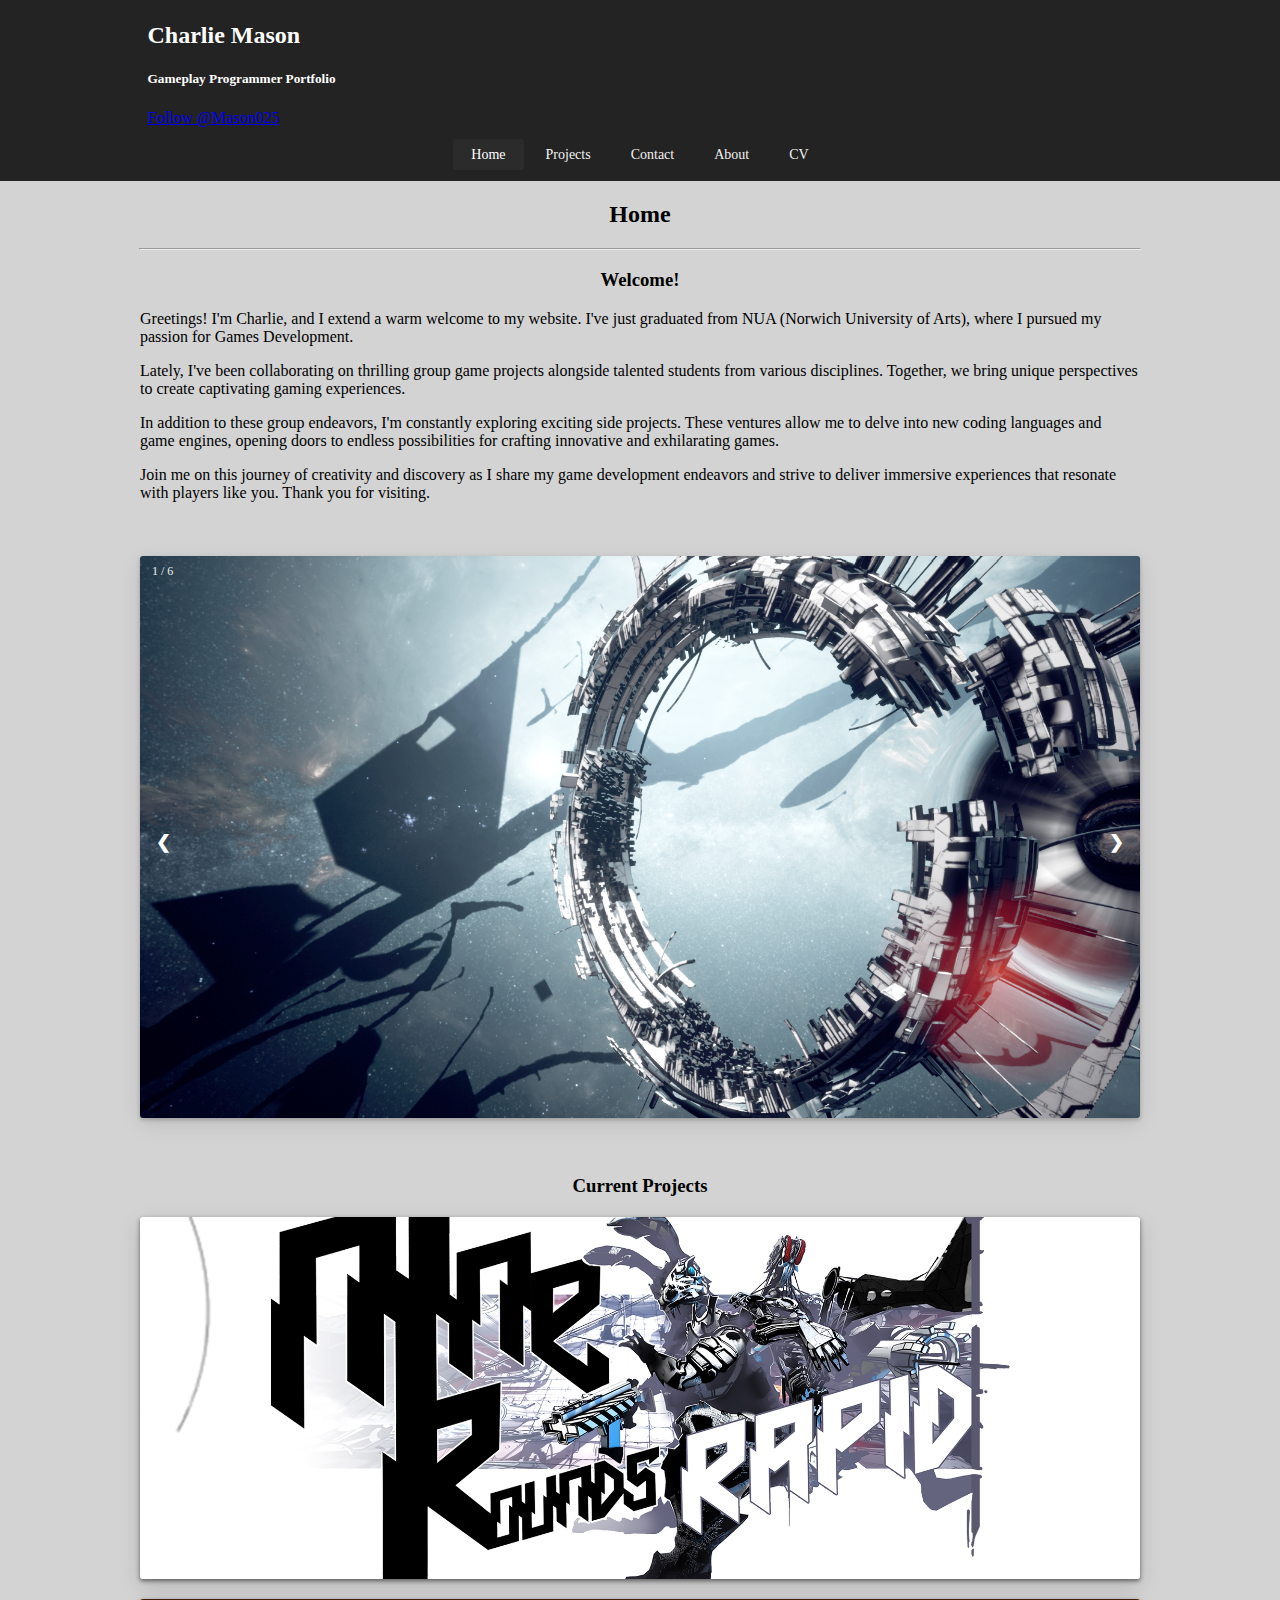
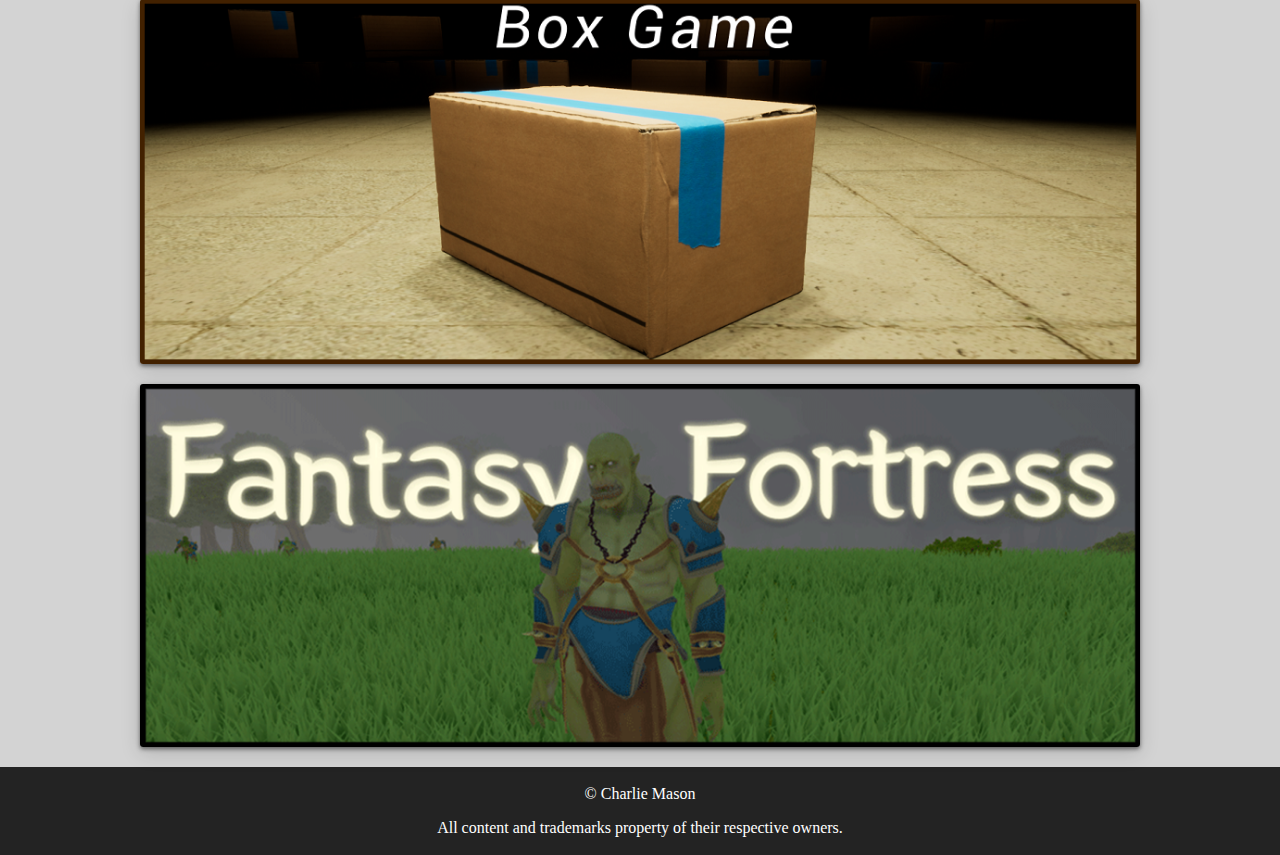
<file: index.html>
<!DOCTYPE html>
<html>
 <head>
   <meta charset = "UTF-8">
   <meta name="description" content="Personal Website for work and portfolio">
   <meta name="author" content="Charlie">
   <meta name="keywords" content="Games Portfolio, University Games Developer, Games Developer, Games Design,
   Indie developer, University Student, Charlie Mason, Charles Mason, Nua, Norwich University of the arts">
   <meta name="viewport" content="width=device-width, intial-scale =1.0">
   <script src="https://ajax.googleapis.com/ajax/libs/jquery/3.5.1/jquery.min.js"></script>
   <link rel ="stylesheet" href="style.css">
<title>Charlie's Portfolio</title>

<center>
 </head>
<center>
  <body>


   <!-- Main Page -->
   <header>
     <section>
     <div class="Titles">

       <h1>Charlie Mason</h1>
        <h5>Gameplay Programmer Portfolio</h5>
        <div class="socials">
          <a href="https://twitter.com/Mason025?ref_src=twsrc%5Etfw" class="twitter-follow-button" data-show-screen-name="false" data-lang="en" data-show-count="false">Follow @Mason025</a><script async src="https://platform.twitter.com/widgets.js" charset="utf-8"></script>
        </div>
     </section>


</div>
<nav >
  <div class="topnav">
    <a class="active"href="index.html">Home</a>
    <a href="Projects.html">Projects</a>
    <a href="Contact.html">Contact</a>
    <a href="About.html">About</a>
    <a href="CV.html">CV</a>
  </div>
</nav>

   </header >
   <main >

     <main>
     <h2>Home</h2>
     <hr>
     <section1>

       <h3 class="sectiontitle">Welcome!</h3>
       <p>Greetings! I'm Charlie, and I extend a warm welcome to my website. I've just graduated from NUA (Norwich University of Arts), where I pursued my passion for Games Development.
</p>
<p>
Lately, I've been collaborating on thrilling group game projects alongside talented students from various disciplines. Together, we bring unique perspectives to create captivating gaming experiences.
</p>
<p>
In addition to these group endeavors, I'm constantly exploring exciting side projects. These ventures allow me to delve into new coding languages and game engines, opening doors to endless possibilities for crafting innovative and exhilarating games.
</p>
<p>
Join me on this journey of creativity and discovery as I share my game development endeavors and strive to deliver immersive experiences that resonate with players like you. Thank you for visiting.
</p>
       <br>

       <div class="gallery">

       <div class="mySlides">
         <div class="numbertext">1 / 6</div>
         <img src="images/NineRoundsRapidExample.png">

       </div>

       <div class="mySlides">
         <div class="numbertext">2 / 6</div>
         <img src="images/towerdefenceexample2.png" >


       </div>

       <div class="mySlides">
         <div class="numbertext">3 / 6</div>
         <img src="images/plantgamexample2.png" >


       </div>
       <div class="mySlides">
         <div class="numbertext">4 / 6</div>
         <img src="images/NineRoundsRapidExample2.png">


       </div>
       <div class="mySlides">
         <div class="numbertext">5 / 6</div>
         <img src="images/cargameexample2.png">


       </div>
       <div class="mySlides">
         <div class="numbertext">6 / 6</div>
         <img src="images/brewmasterexample.png">


       </div>

       <a class="prev" onclick="plusSlides(-1)">❮</a>
       <a class="next" onclick="plusSlides(1)">❯</a>

       </div>
       <br>

     </section1>
     <section2>

       <h3>Current Projects</h3>
       <div class="gallery">
       <a href="https://store.steampowered.com/app/2259390/NINE_ROUNDS_RAPID/">
           <img src="images\NineRoundsRapid.jpeg" alt="NineRoundsRapid cover">
         </a>
       </div>
       <div class="gallery">
       <a href="https://charliemason01.itch.io/box-game">
           <img src="images\boxgame.png" alt="Box Game cover">
         </a>
       </div>
         <div class="gallery">
               <a href="Projects.html">
                 <img src="images/towerdefence.png" alt="Tower Defence Cover">
              </a>
   </div>
     </section2>



   </main>

   <footer>
     <p class="footer text">© Charlie Mason</p>
     <p class="footer text">All content and trademarks property of their respective owners.</p>
   </footer>
   <div class="loader-wrapper">
     <span class="loader"><span class="loader-inner"></span></span>
   </div>
   <script>
          $(window).on("load",function(){
            $(".loader-wrapper").fadeOut("slow");
          });
      </script>
      <script>
      let slideIndex = 1;
      showSlides(slideIndex);

      function plusSlides(n) {
        showSlides(slideIndex += n);
      }

      function currentSlide(n) {
        showSlides(slideIndex = n);
      }

      function showSlides(n) {
        let i;
        let slides = document.getElementsByClassName("mySlides");
        let dots = document.getElementsByClassName("dot");
        if (n > slides.length) {slideIndex = 1}
        if (n < 1) {slideIndex = slides.length}
        for (i = 0; i < slides.length; i++) {
          slides[i].style.display = "none";
        }
        for (i = 0; i < dots.length; i++) {
          dots[i].className = dots[i].className.replace(" active", "");
        }
        slides[slideIndex-1].style.display = "block";
        dots[slideIndex-1].className += " active";
      }
      </script>

  </body>

</html>
</file>
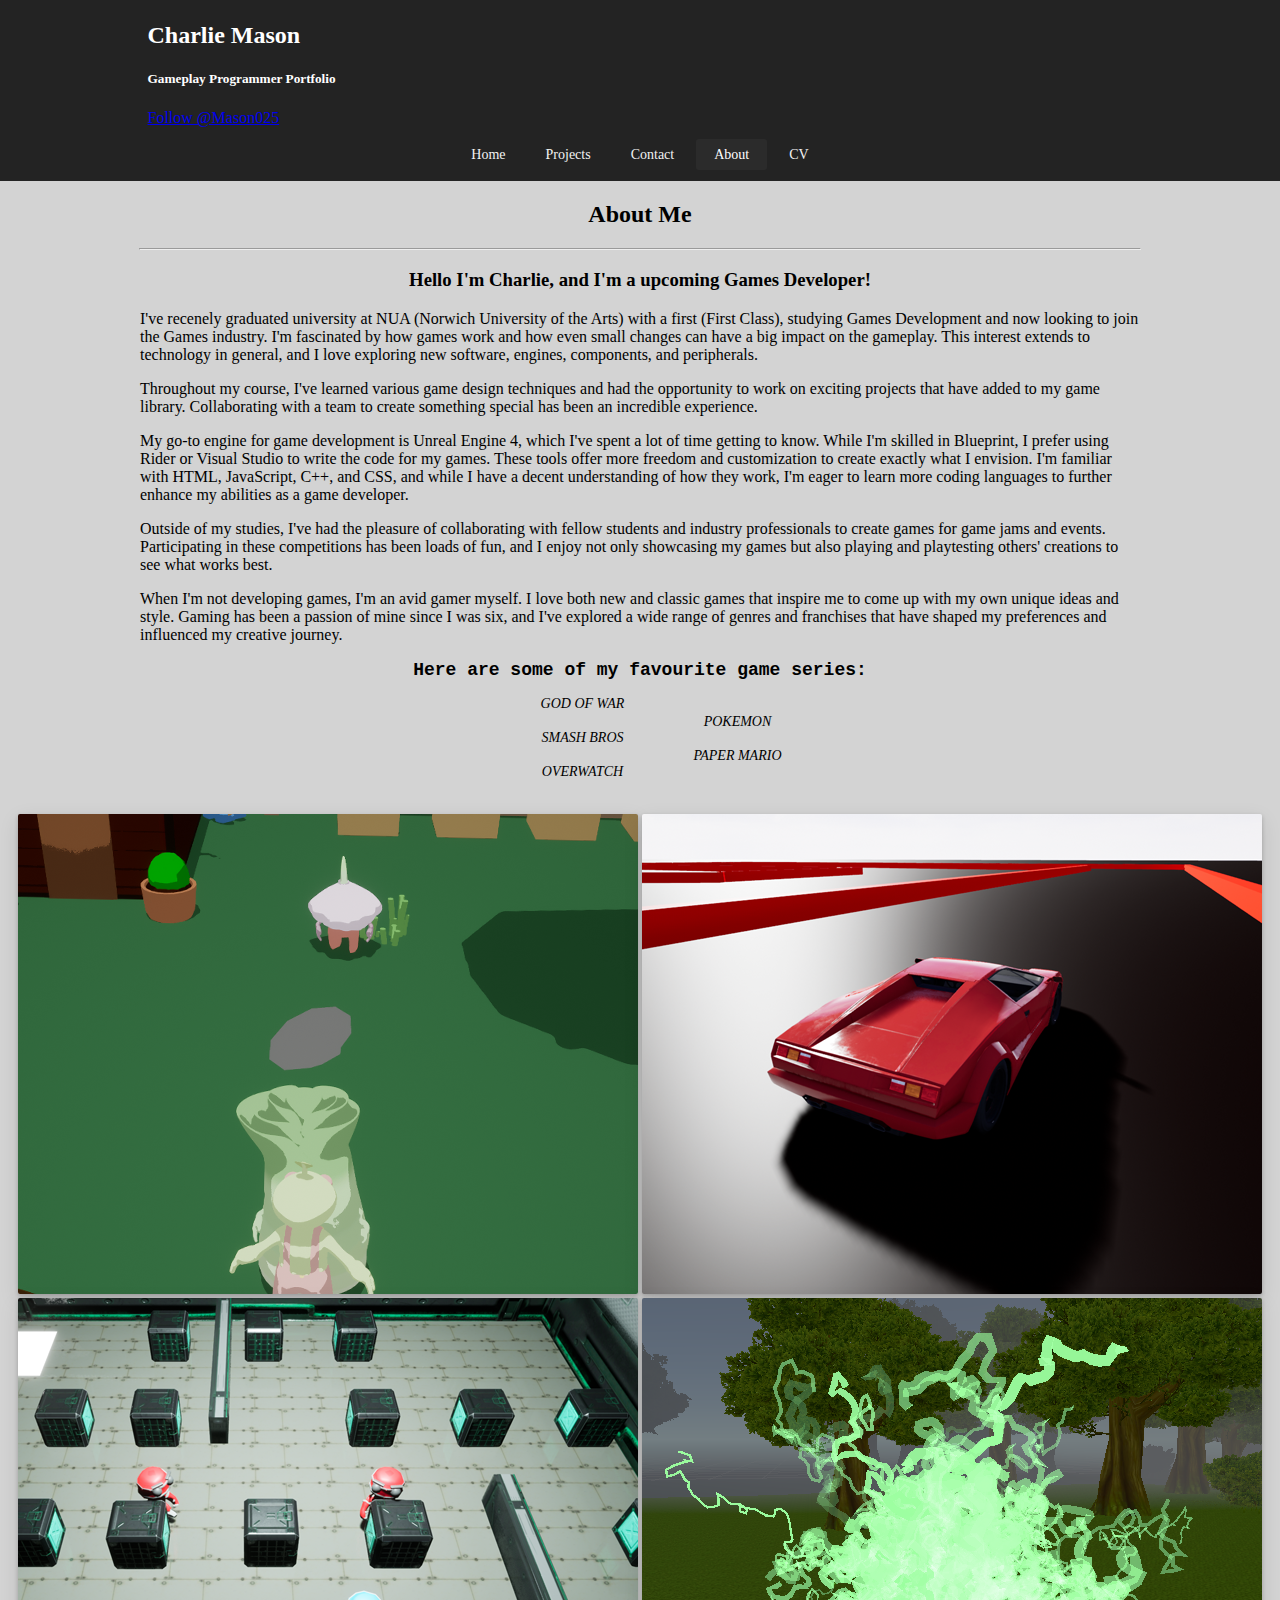
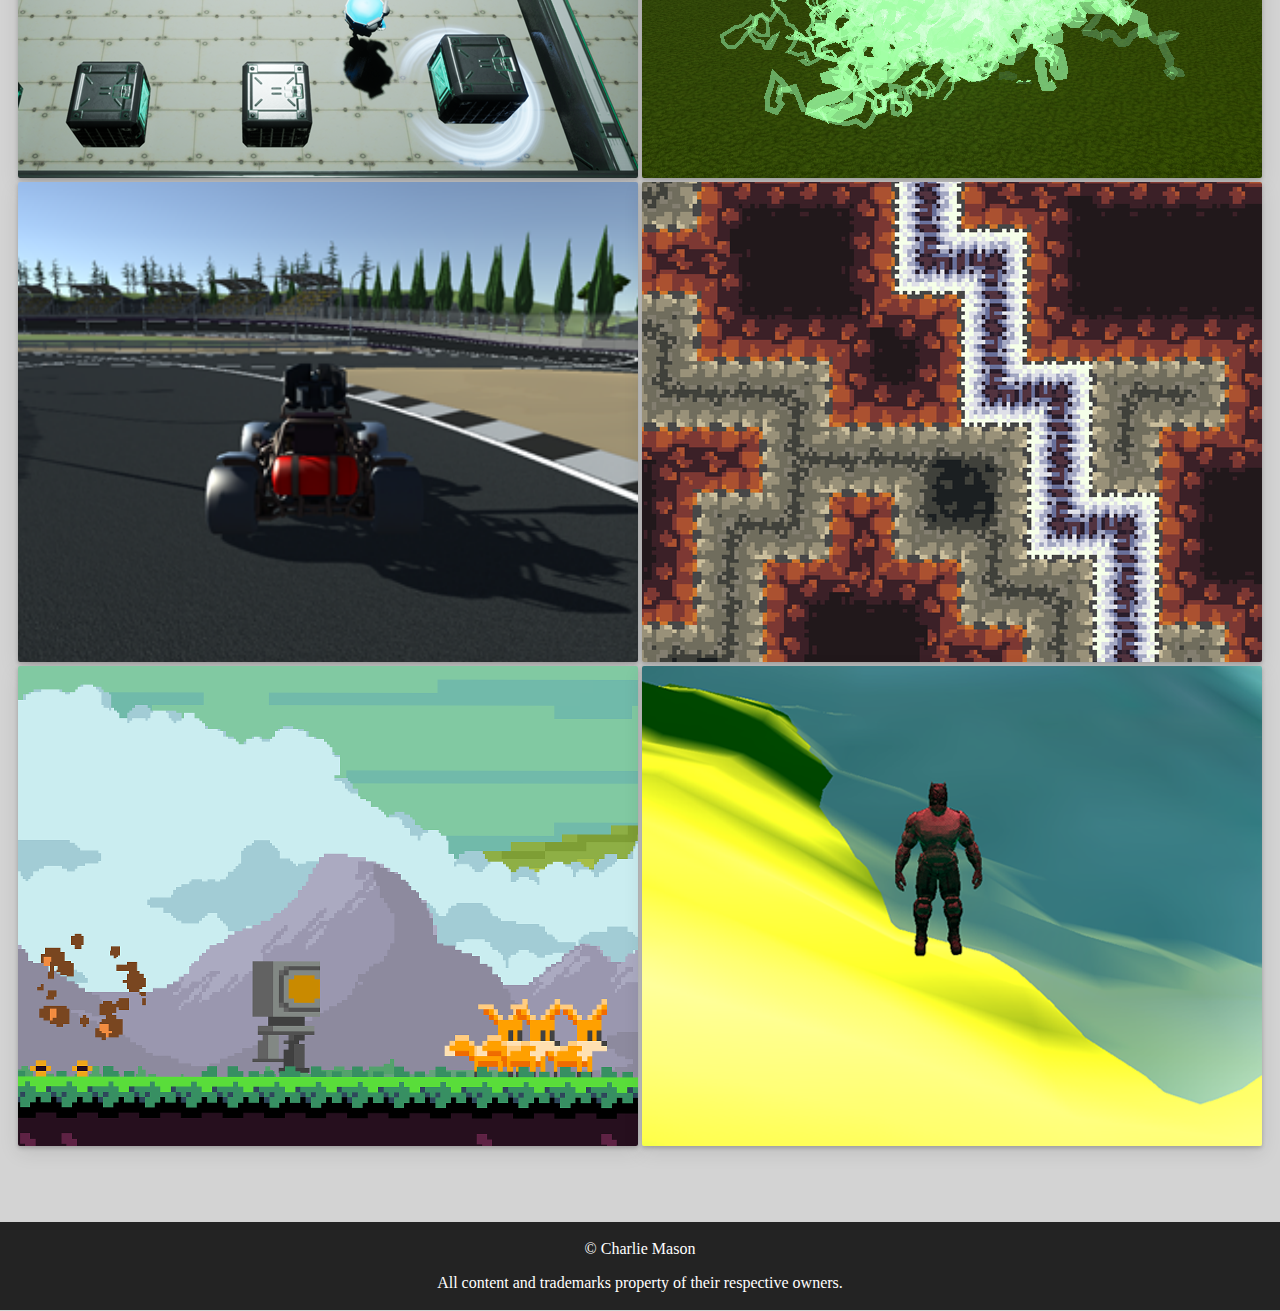
<file: About.html>
<!DOCTYPE html>
<html>
 <head>
   <meta charset = "UTF-8">
   <meta name="description" content="Personal Website for work and portfolio">
   <meta name="author" content="Charlie">
   <meta name="keywords" content="Games Portfolio, University Games Developer, Games Developer, Games Design,
   Indie developer, University Student, Charlie Mason, Charles Mason, Nua, Norwich University of the arts">
   <meta name="viewport" content="width=device-width, intial-scale =1.0">
   <link rel ="stylesheet" href="style.css">
   <script src="https://ajax.googleapis.com/ajax/libs/jquery/3.5.1/jquery.min.js"></script>
<title>Charlie's Portfolio</title>

<center>
 </head>
<center>
  <body>


   <!-- Main Page -->
   <header>
<section>
<div class="Titles">

  <h1>Charlie Mason</h1>
   <h5>Gameplay Programmer Portfolio</h5>
   <div class="socials">

     <a href="https://twitter.com/Mason025?ref_src=twsrc%5Etfw" class="twitter-follow-button" data-show-screen-name="false" data-lang="en" data-show-count="false">Follow @Mason025</a><script async src="https://platform.twitter.com/widgets.js" charset="utf-8"></script>

   </div>

    </section>
</div>
<nav >
  <div class="topnav">
    <a href="index.html">Home</a>
    <a href="Projects.html">Projects</a>
    <a href="Contact.html">Contact</a>
    <a class="active" href="About.html">About</a>
    <a href="CV.html">CV</a>
  </div>
</nav>

   </header >
   <main>
     <main>
     <h2>About Me</h2>
     <hr>
     <section1>

       <h3>Hello I'm Charlie, and I'm a upcoming Games Developer!</h3>
       <p>
         I've recenely graduated university at NUA (Norwich University of the Arts) with a first (First Class), studying Games Development and now looking to join the Games industry. I'm fascinated by how games work and how even small changes can have a big impact on the gameplay. This interest extends to technology in general, and I love exploring new software, engines, components, and peripherals.
  </p>
  <p>
  Throughout my course, I've learned various game design techniques and had the opportunity to work on exciting projects that have added to my game library. Collaborating with a team to create something special has been an incredible experience.
</p>
<p>
  My go-to engine for game development is Unreal Engine 4, which I've spent a lot of time getting to know. While I'm skilled in Blueprint, I prefer using Rider or Visual Studio to write the code for my games. These tools offer more freedom and customization to create exactly what I envision. I'm familiar with HTML, JavaScript, C++, and CSS, and while I have a decent understanding of how they work, I'm eager to learn more coding languages to further enhance my abilities as a game developer.
</p>
<p>
  Outside of my studies, I've had the pleasure of collaborating with fellow students and industry professionals to create games for game jams and events. Participating in these competitions has been loads of fun, and I enjoy not only showcasing my games but also playing and playtesting others' creations to see what works best.
</p>
<p>
  When I'm not developing games, I'm an avid gamer myself. I love both new and classic games that inspire me to come up with my own unique ideas and style. Gaming has been a passion of mine since I was six, and I've explored a wide range of genres and franchises that have shaped my preferences and influenced my creative journey.</p>
</p>
     <div class="Gamesrecently"><center>Here are some of my favourite game series:</div>
  <ul>
     <li>God of war</li>
     <br>
     <li>Smash Bros</li>
     <br>
     <li>Overwatch</li>
     <br>
     <li>Pokemon</li>
     <br>
     <li>Paper Mario</li>
</ul>
       <br>
  </section1>
  <section>
  	<img class="smallgallery" src="images/plantgamexample.png" alt="Plant Game Gameplay">
  	<img class="smallgallery"src="images/cargameexample.png" alt="Unreal Car Gameplay">
  	<img class="smallgallery" src="images/robotexample.png" alt="Robot Game Gameplay">
  	<img class="smallgallery" src="images/greenmagicexample.png" alt="Tower Defence Green Magic">
  	<img class="smallgallery"src="images/unitycartgameexample.png" alt="Unity Car Gameplay">
  	<img  class="smallgallery"class="smallgallery"src="images/leafwormbackgroundexample.png" alt="Leaf Worm Background">
  <img class="smallgallery"src="images/angryrobotexample.png" alt="Angry Robot Gameplay" alt="Leaf Worm Background">
  	<img class="smallgallery" src="images/openglexample.png" alt="OpenGL Projects">

  </section>
  </section2>
   </main>

   <br><br><br><br>



   <footer>
     <p class="footer text">© Charlie Mason</p>
     <p class="footer text">All content and trademarks property of their respective owners.</p>
   </footer>
   <div class="loader-wrapper">
     <span class="loader"><span class="loader-inner"></span></span>
   </div>
   <script>
          $(window).on("load",function(){
            $(".loader-wrapper").fadeOut("slow");
          });
      </script>
      <script>
             $(window).on("load",function(){
               $(".loader-wrapper").fadeOut("slow");
             });
         </script>
         <script>
         let slideIndex = 1;
         showSlides(slideIndex);

         function plusSlides(n) {
           showSlides(slideIndex += n);
         }

         function currentSlide(n) {
           showSlides(slideIndex = n);
         }

         function showSlides(n) {
           let i;
           let slides = document.getElementsByClassName("mySlides");
           let dots = document.getElementsByClassName("dot");
           if (n > slides.length) {slideIndex = 1}
           if (n < 1) {slideIndex = slides.length}
           for (i = 0; i < slides.length; i++) {
             slides[i].style.display = "none";
           }
           for (i = 0; i < dots.length; i++) {
             dots[i].className = dots[i].className.replace(" active", "");
           }
           slides[slideIndex-1].style.display = "block";
           dots[slideIndex-1].className += " active";
         }
         </script>

  </body>
</html>
</file>
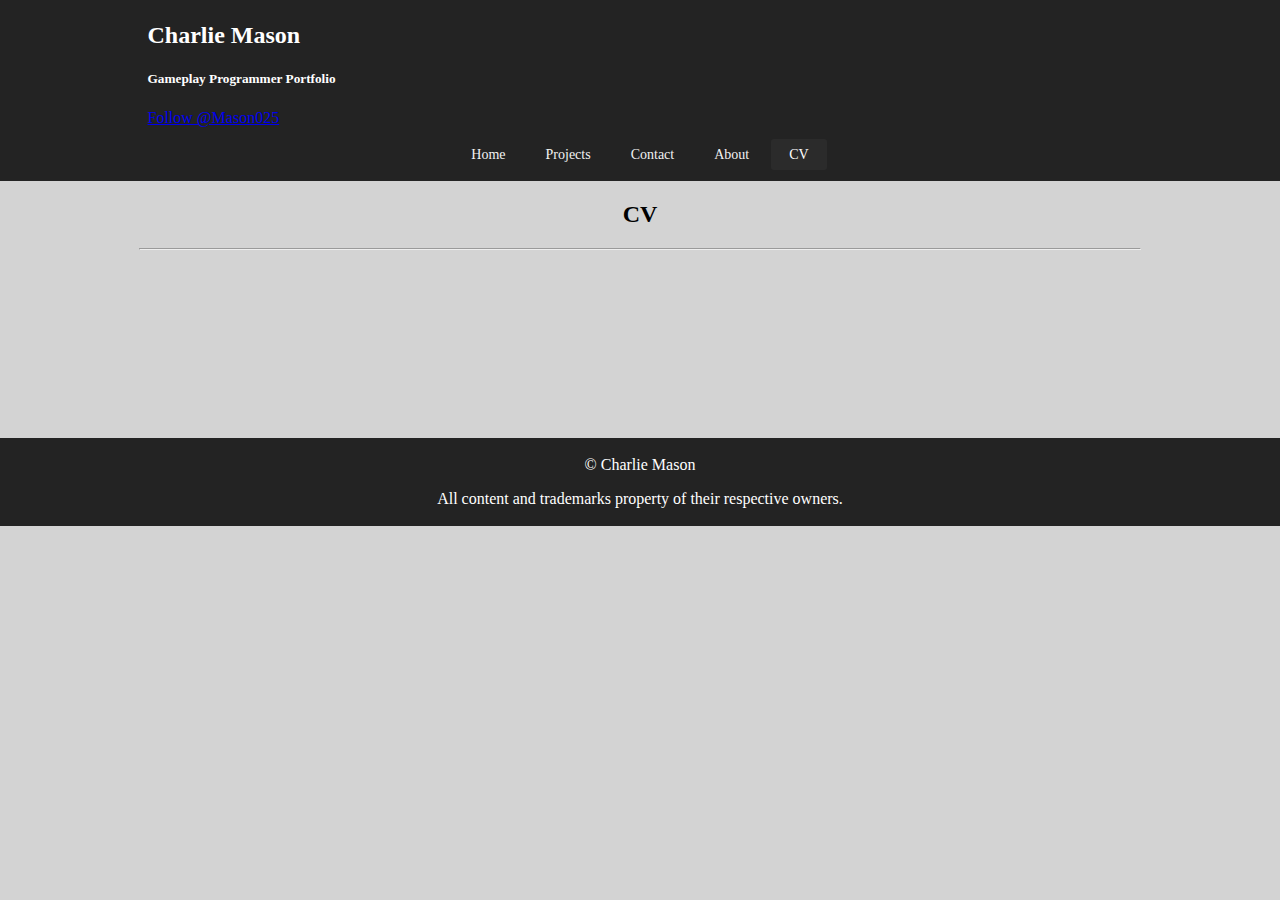
<file: CV.html>
<!DOCTYPE html>
<html>
 <head>
   <meta charset = "UTF-8">
   <meta name="description" content="Personal Website for work and portfolio">
   <meta name="author" content="Charlie">
   <meta name="keywords" content="Games Portfolio, University Games Developer, Games Developer, Games Design,
   Indie developer, University Student, Charlie Mason, Charles Mason, Nua, Norwich University of the arts">
   <meta name="viewport" content="width=device-width, intial-scale =1.0">
   <script src="https://ajax.googleapis.com/ajax/libs/jquery/3.5.1/jquery.min.js"></script>
   <link rel ="stylesheet" href="style.css">
<title>Charlie's Portfolio</title>

<center>
 </head>
<center>
  <body>


   <!-- Main Page -->
   <header>
     <section>
     <div class="Titles">

       <h1>Charlie Mason</h1>
        <h5>Gameplay Programmer Portfolio</h5>
        <div class="socials">
          <a href="https://twitter.com/Mason025?ref_src=twsrc%5Etfw" class="twitter-follow-button" data-show-screen-name="false" data-lang="en" data-show-count="false">Follow @Mason025</a><script async src="https://platform.twitter.com/widgets.js" charset="utf-8"></script>
        </div>
     </section>


</div>
<nav >
  <div class="topnav">
    <a href="index.html">Home</a>
    <a href="Projects.html">Projects</a>
    <a href="Contact.html">Contact</a>
    <a href="About.html">About</a>
    <a class="active" href="CV.html">CV</a>
  </div>
</nav>

   </header >

   <main >

     <main>
     <h2><center>CV</h2>
     <hr>
     <section1>

       <object class="CV"data="Documents\Charles_Mason_CV_2023.pdf"

              </object>


     </section1>
     <section2>

<br><br><br><br><br><br><br><br><br><br>
     </section2>


   </main>

   <footer>
     <p class="footer text">© Charlie Mason</p>
     <p class="footer text">All content and trademarks property of their respective owners.</p>
   </footer>
   <div class="loader-wrapper">
     <span class="loader"><span class="loader-inner"></span></span>
   </div>
   <script>
          $(window).on("load",function(){
            $(".loader-wrapper").fadeOut("slow");
          });
      </script>
  </body>
</html>
</file>
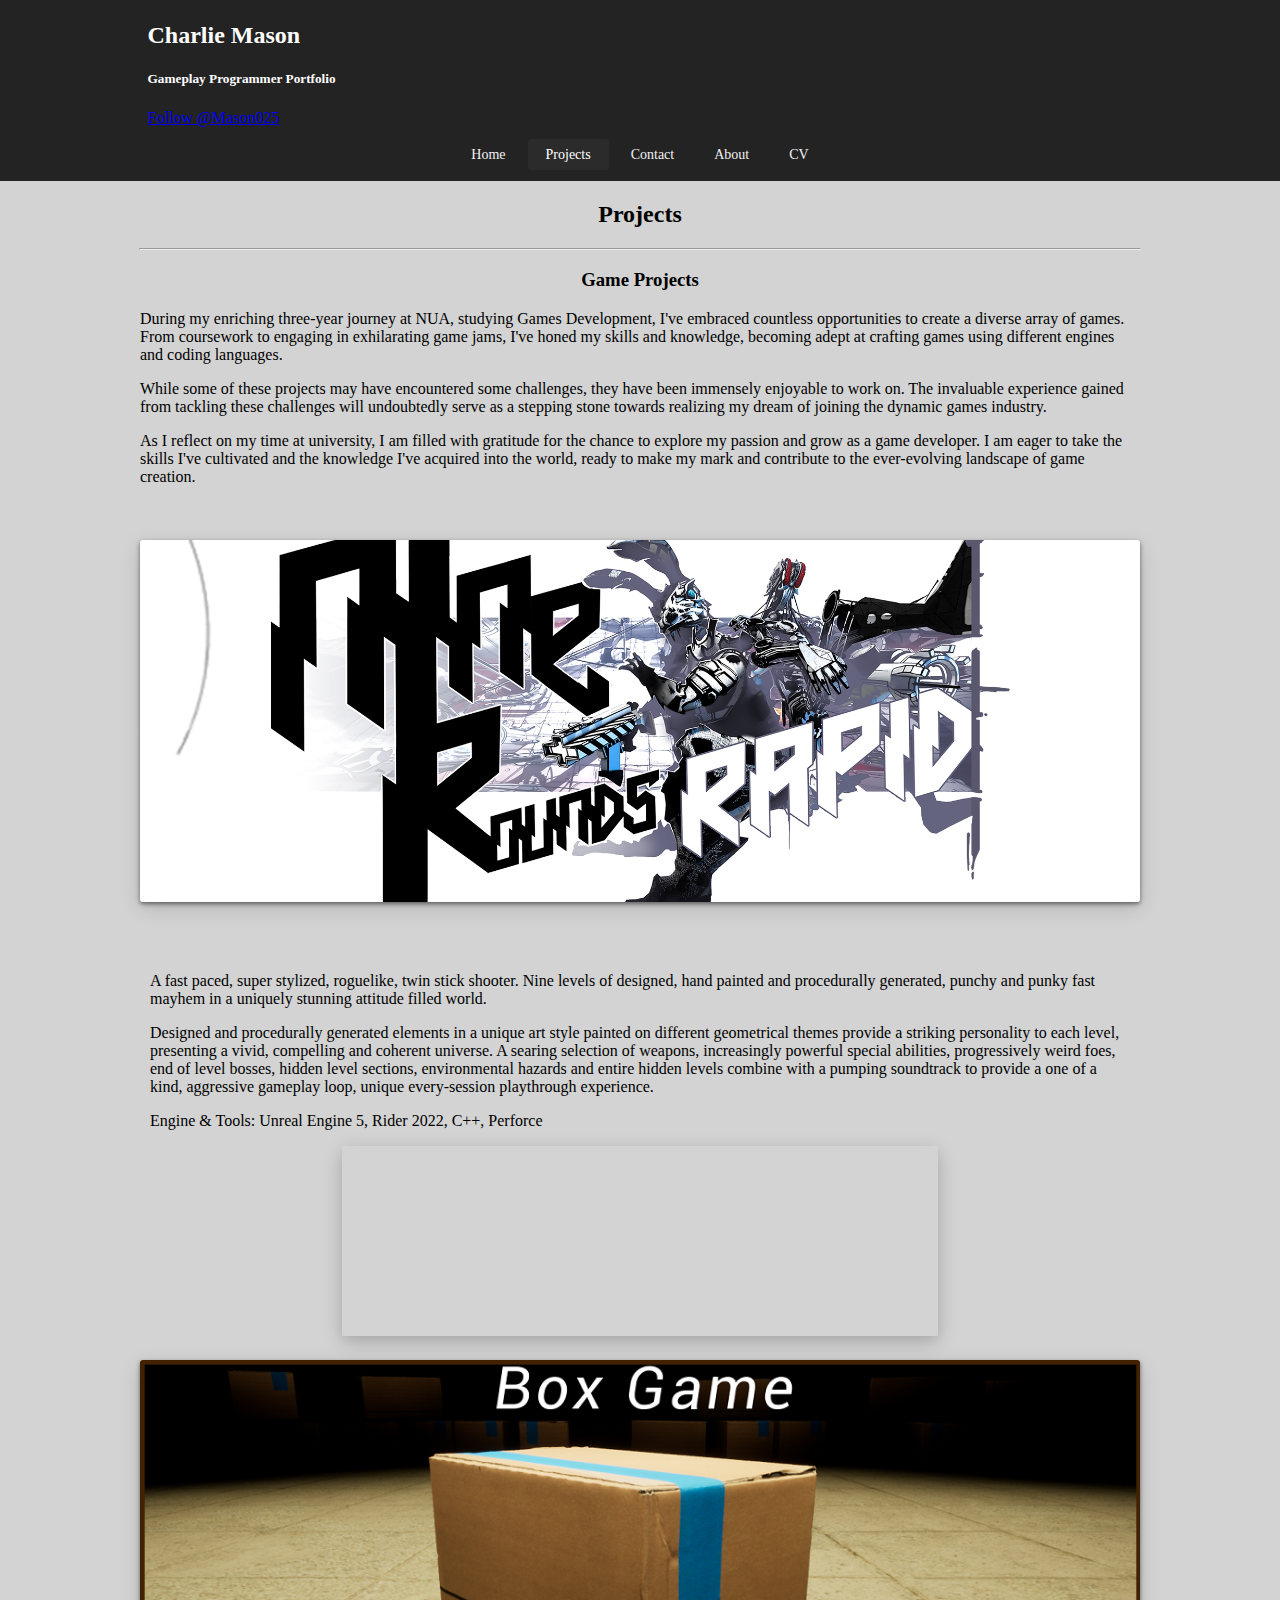
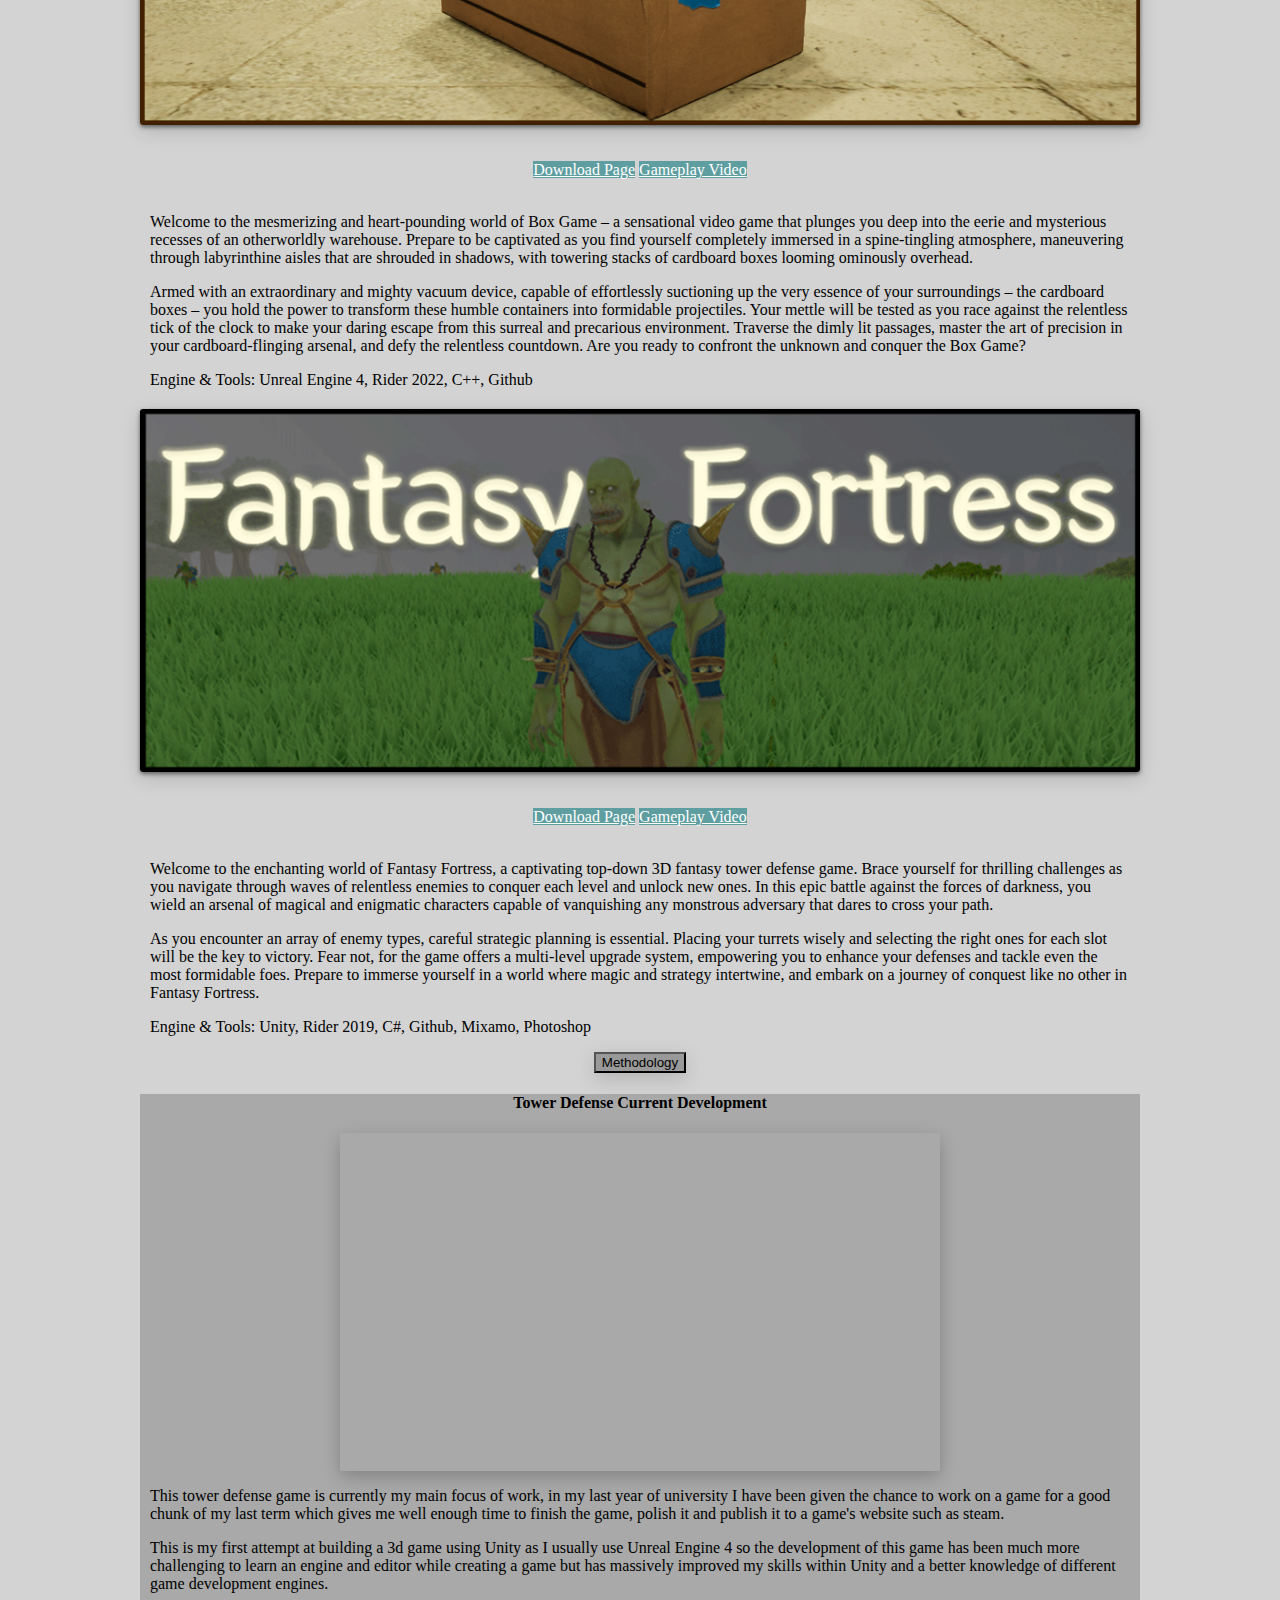
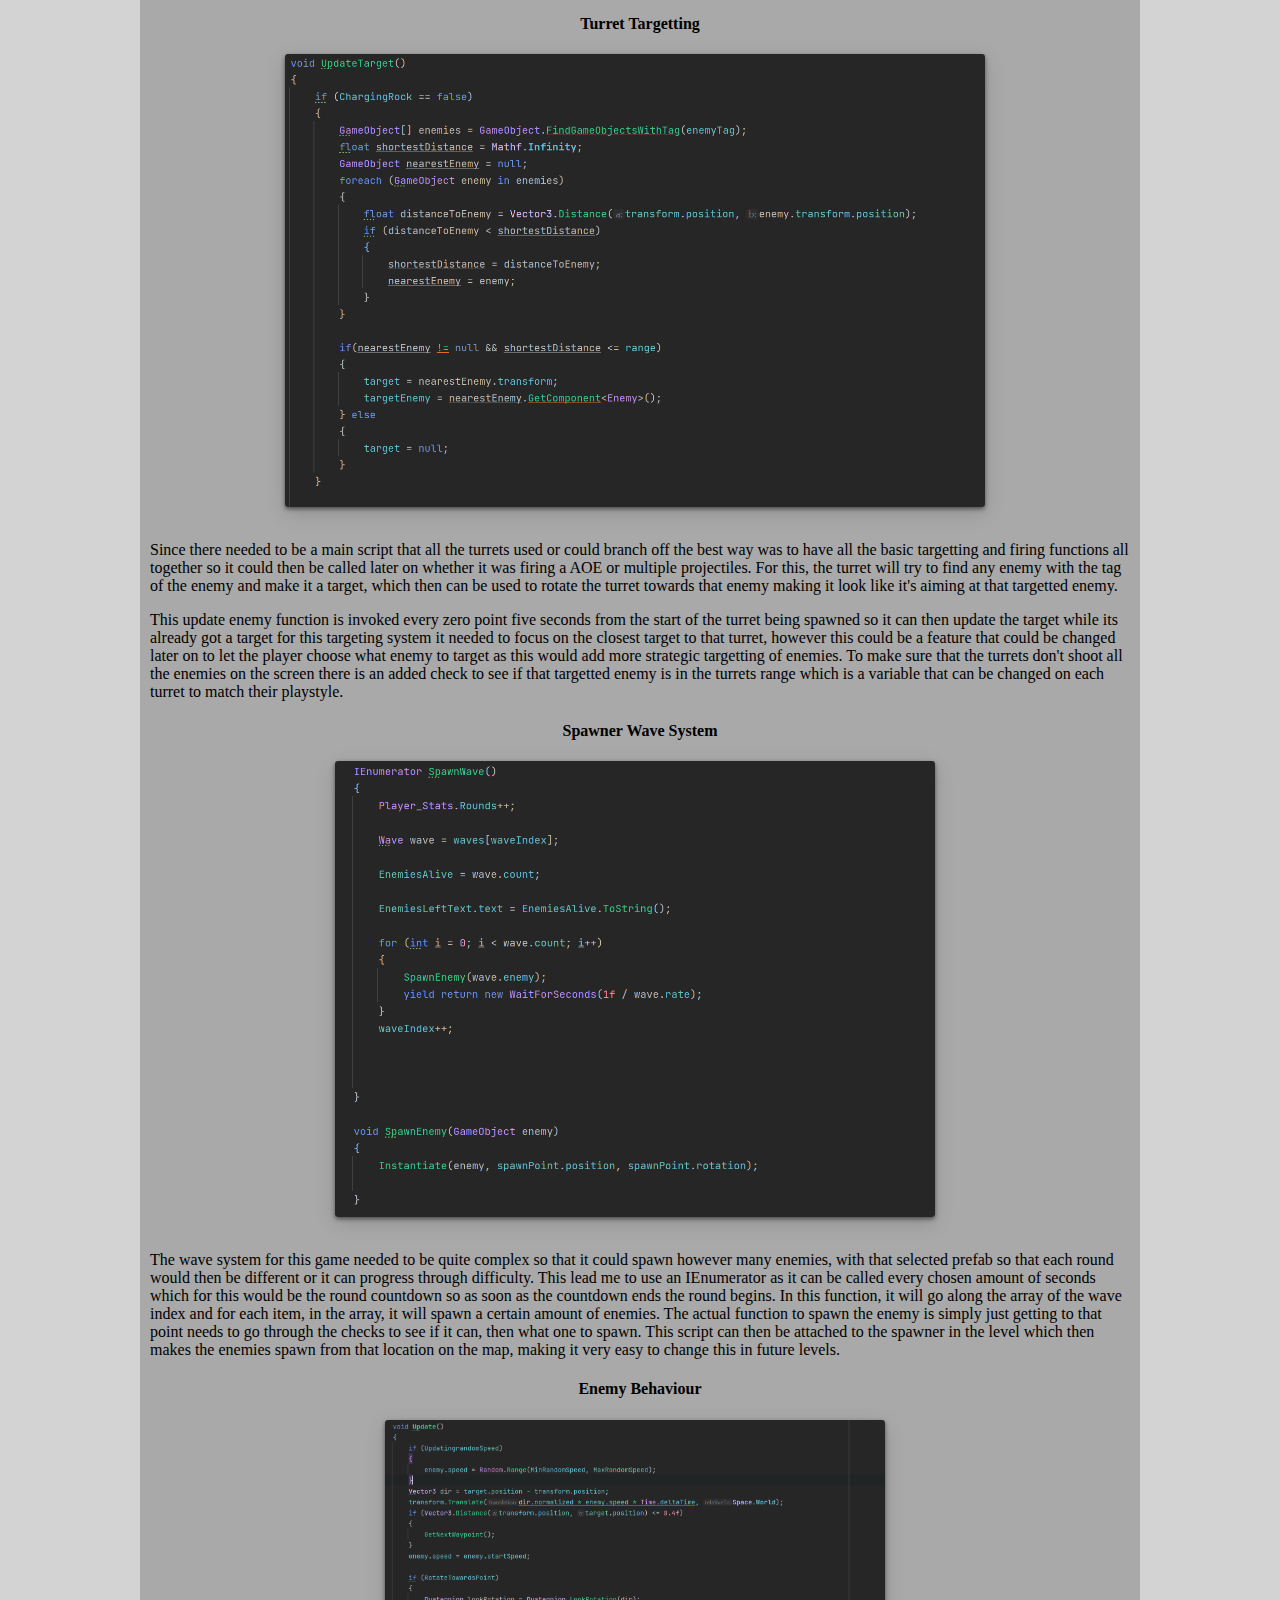
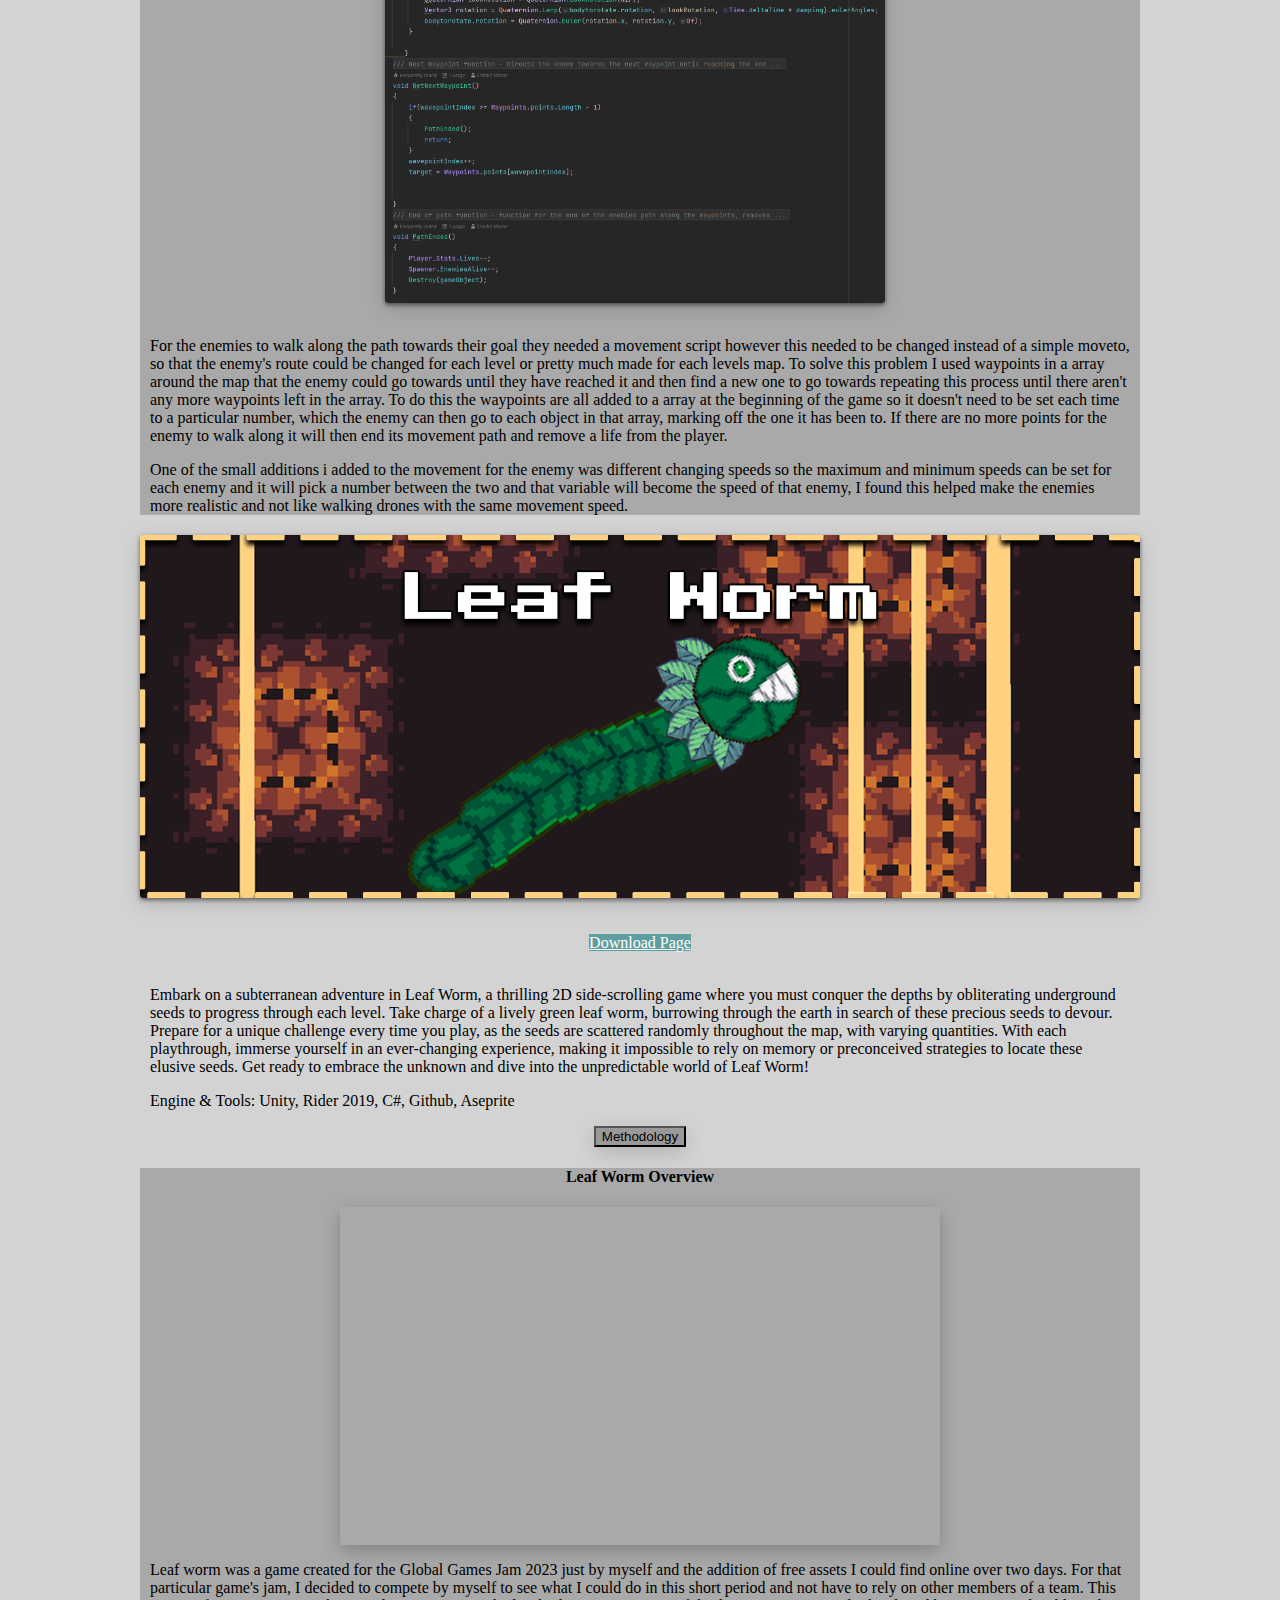
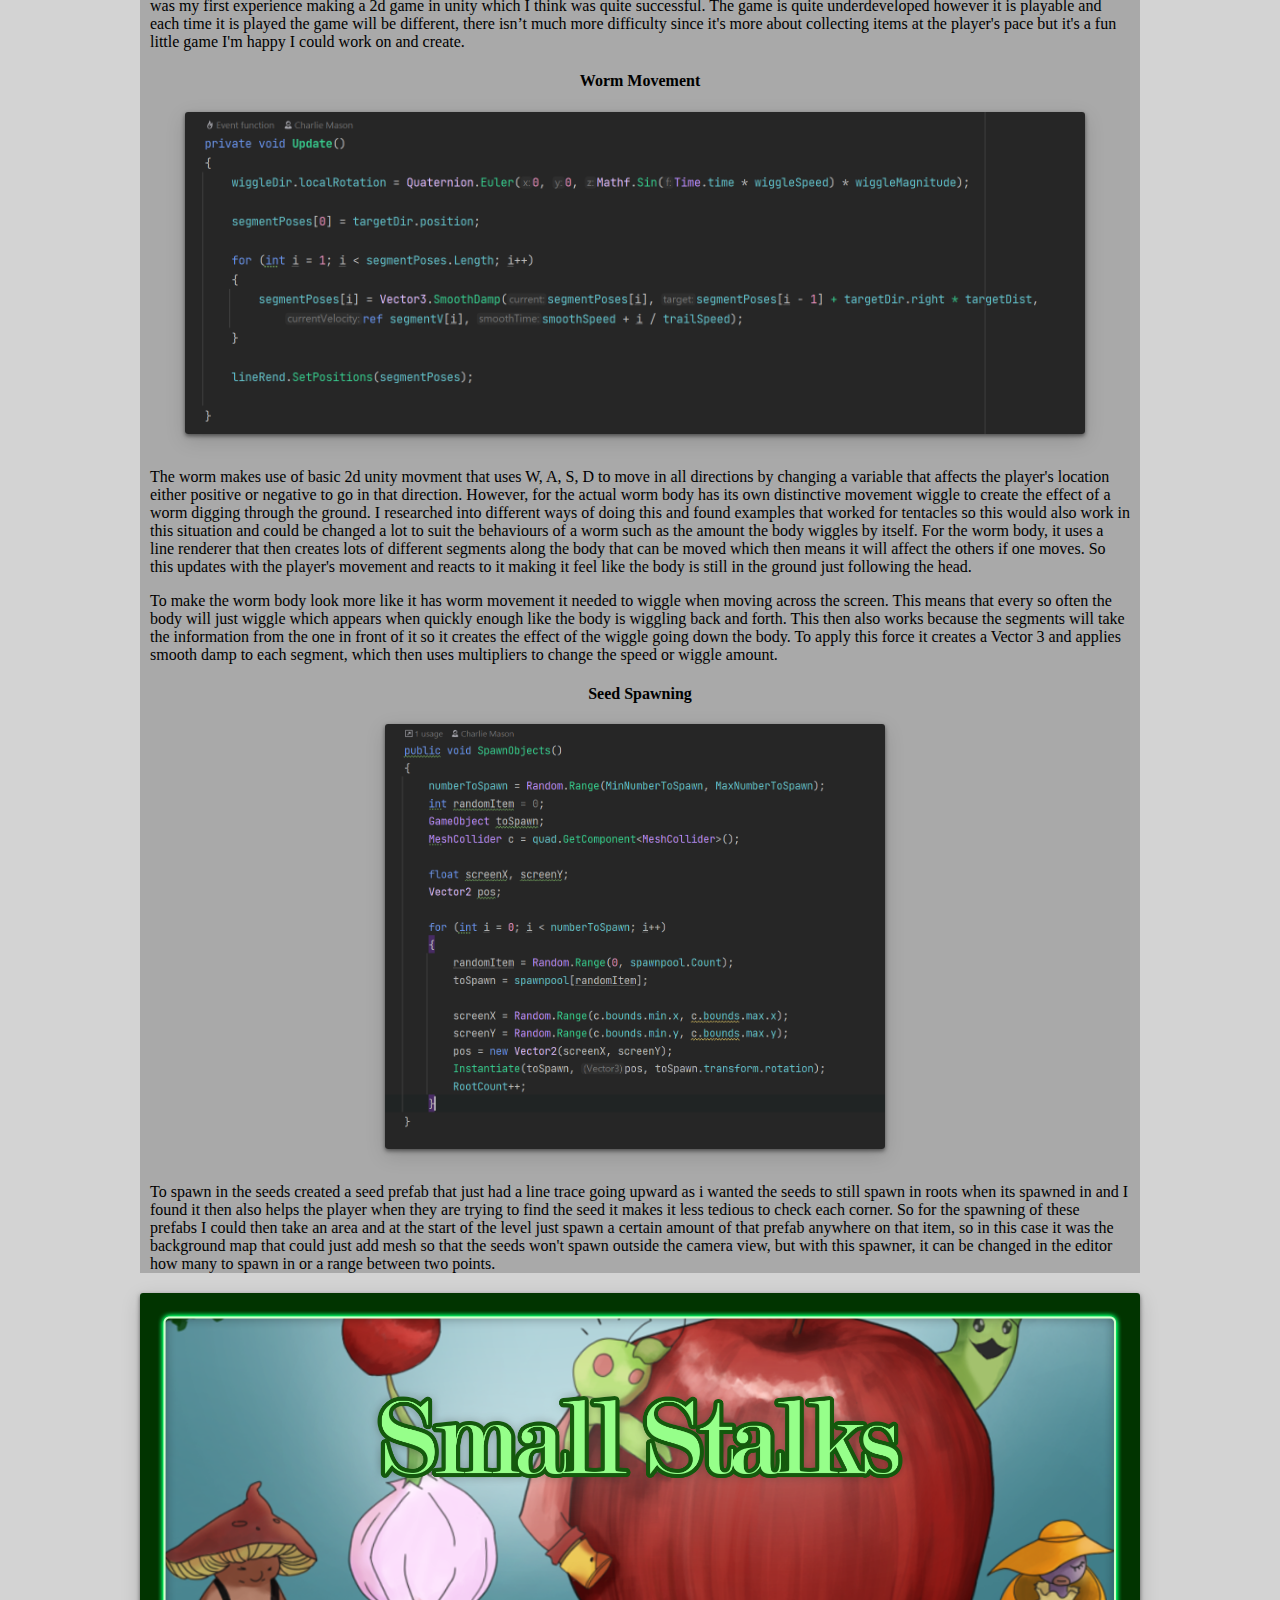
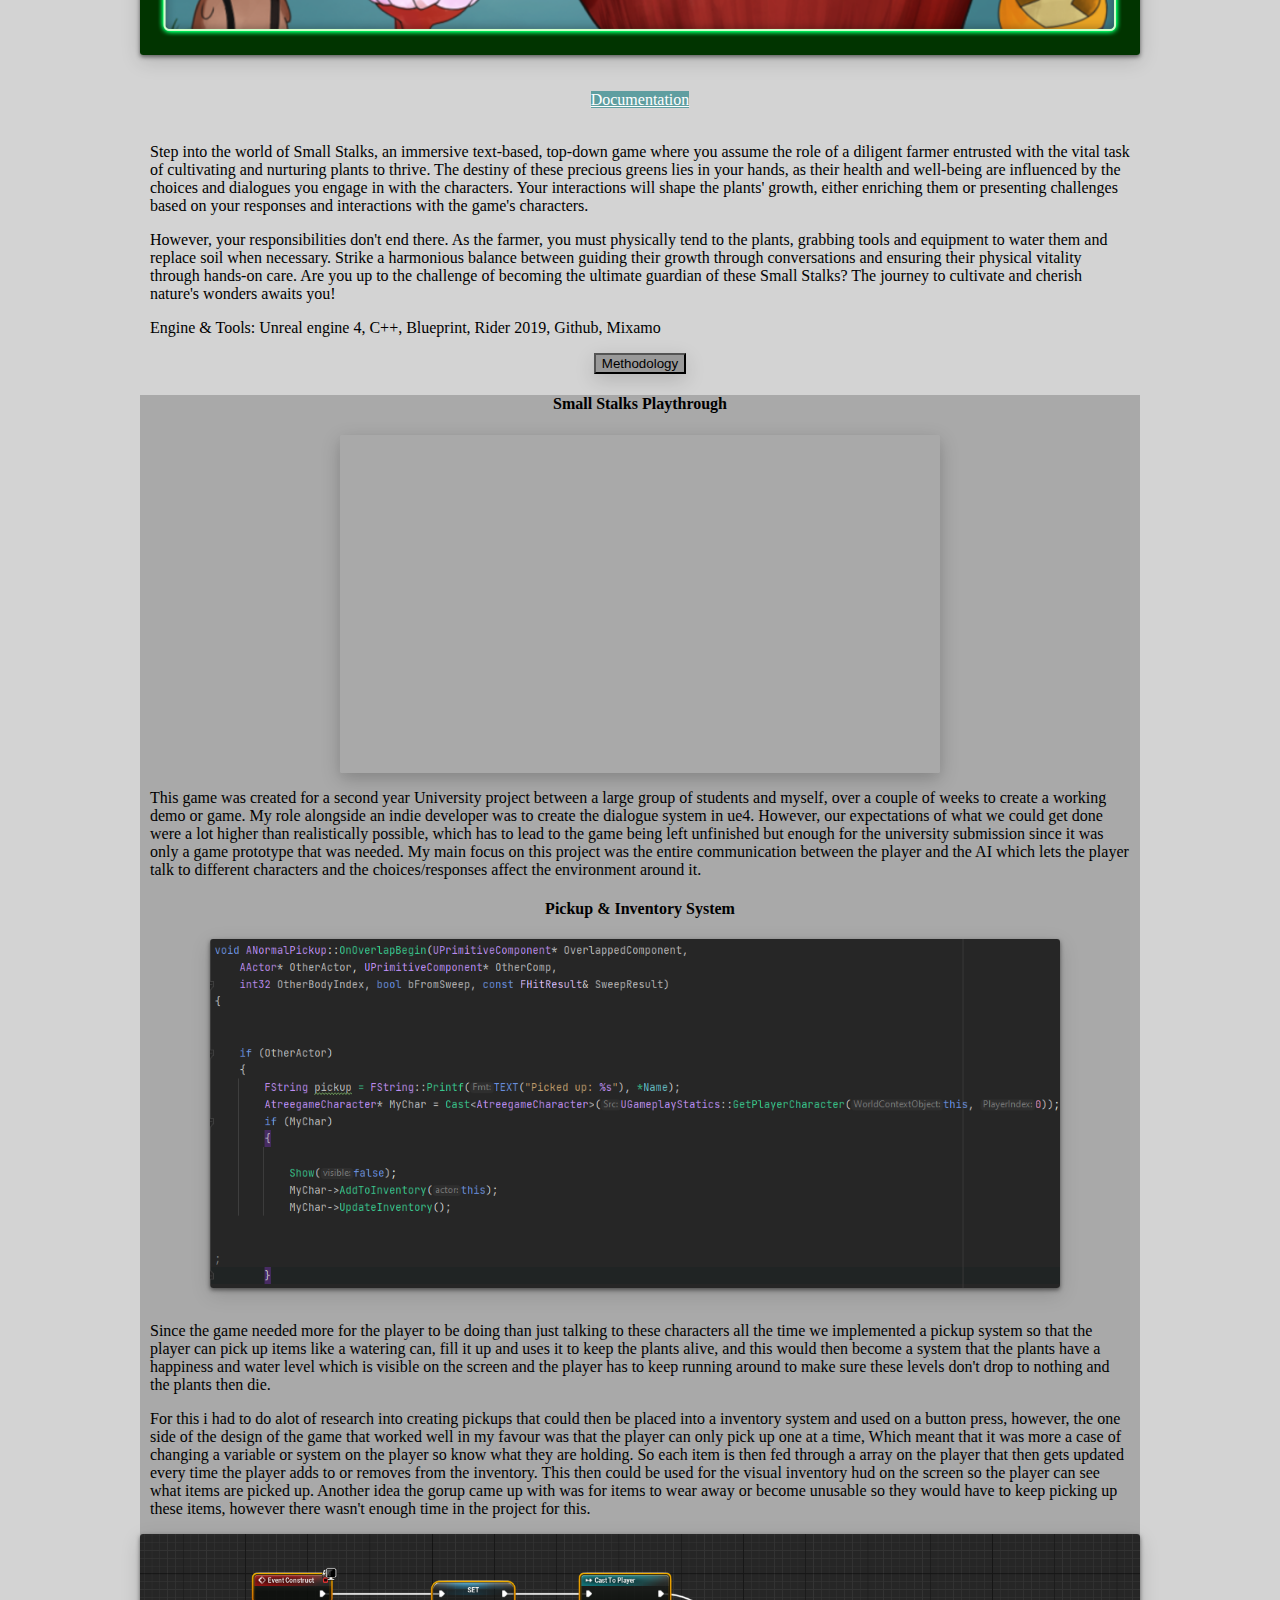
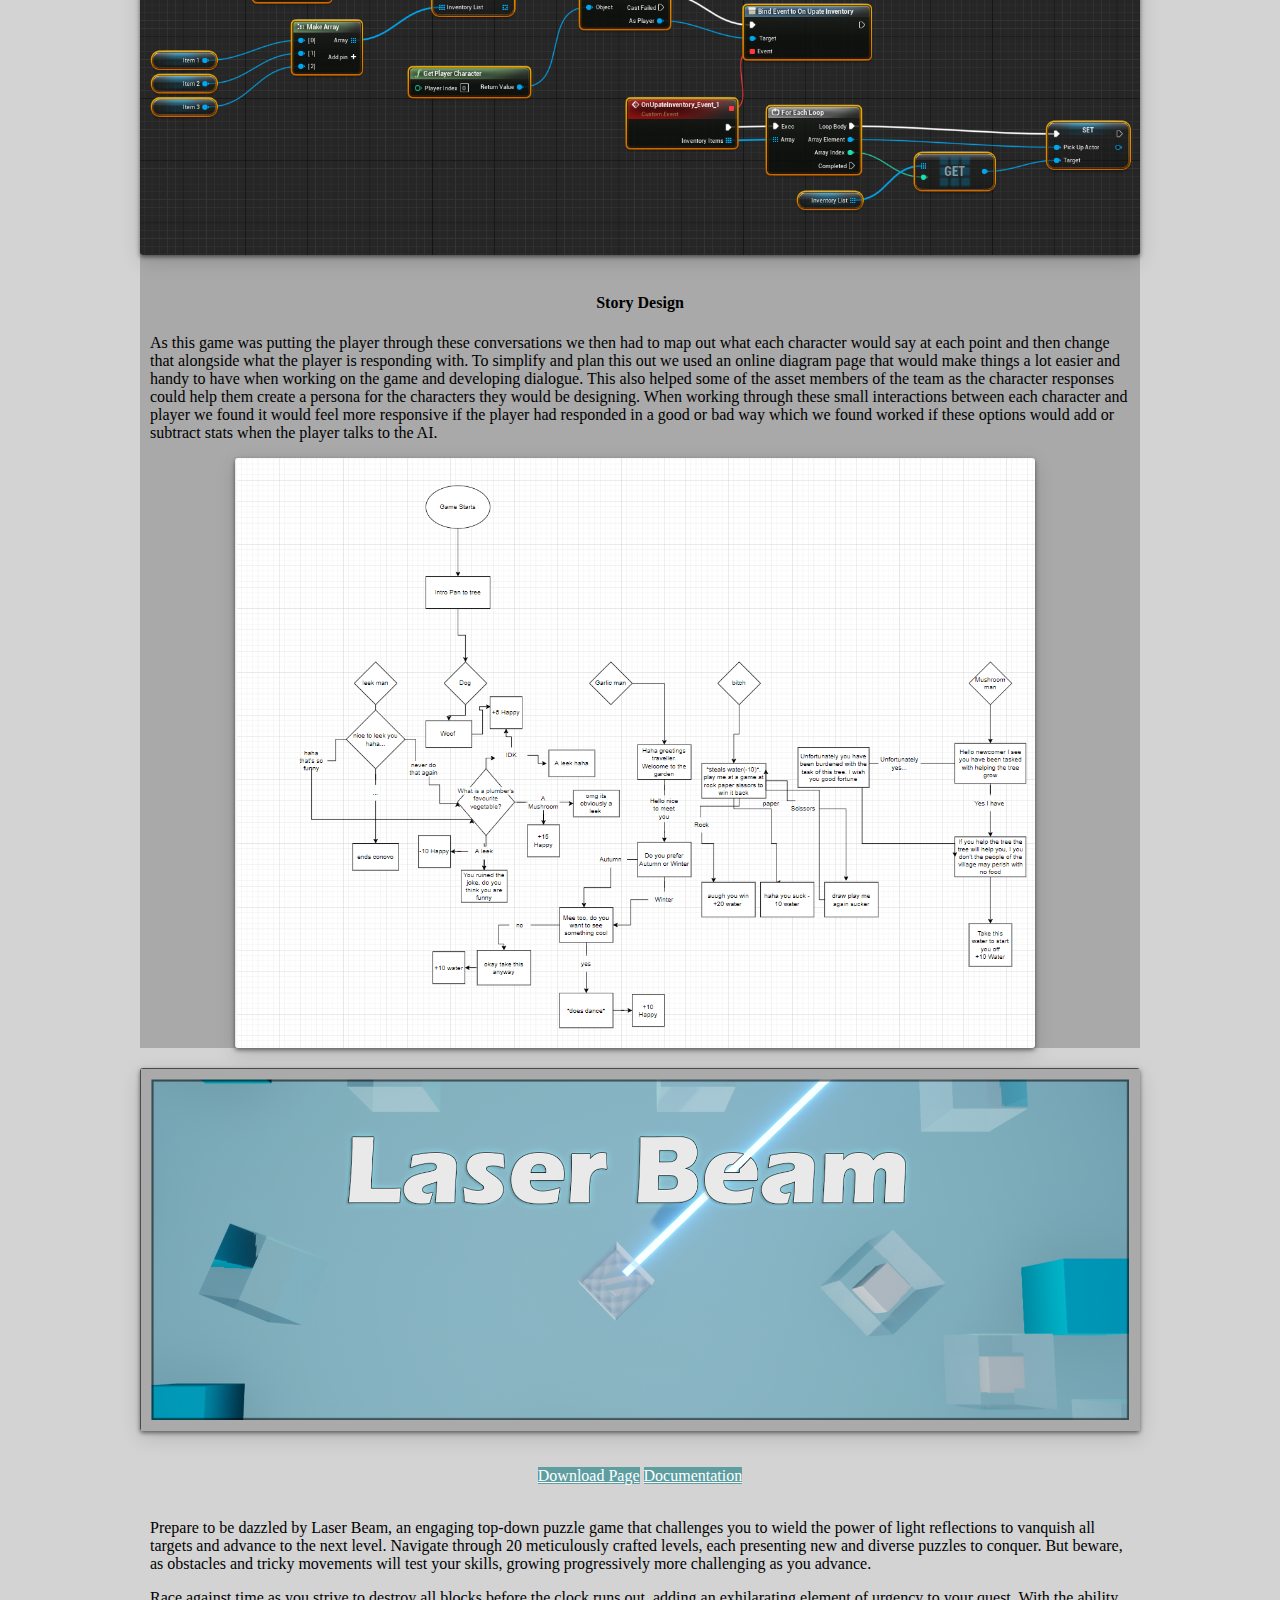
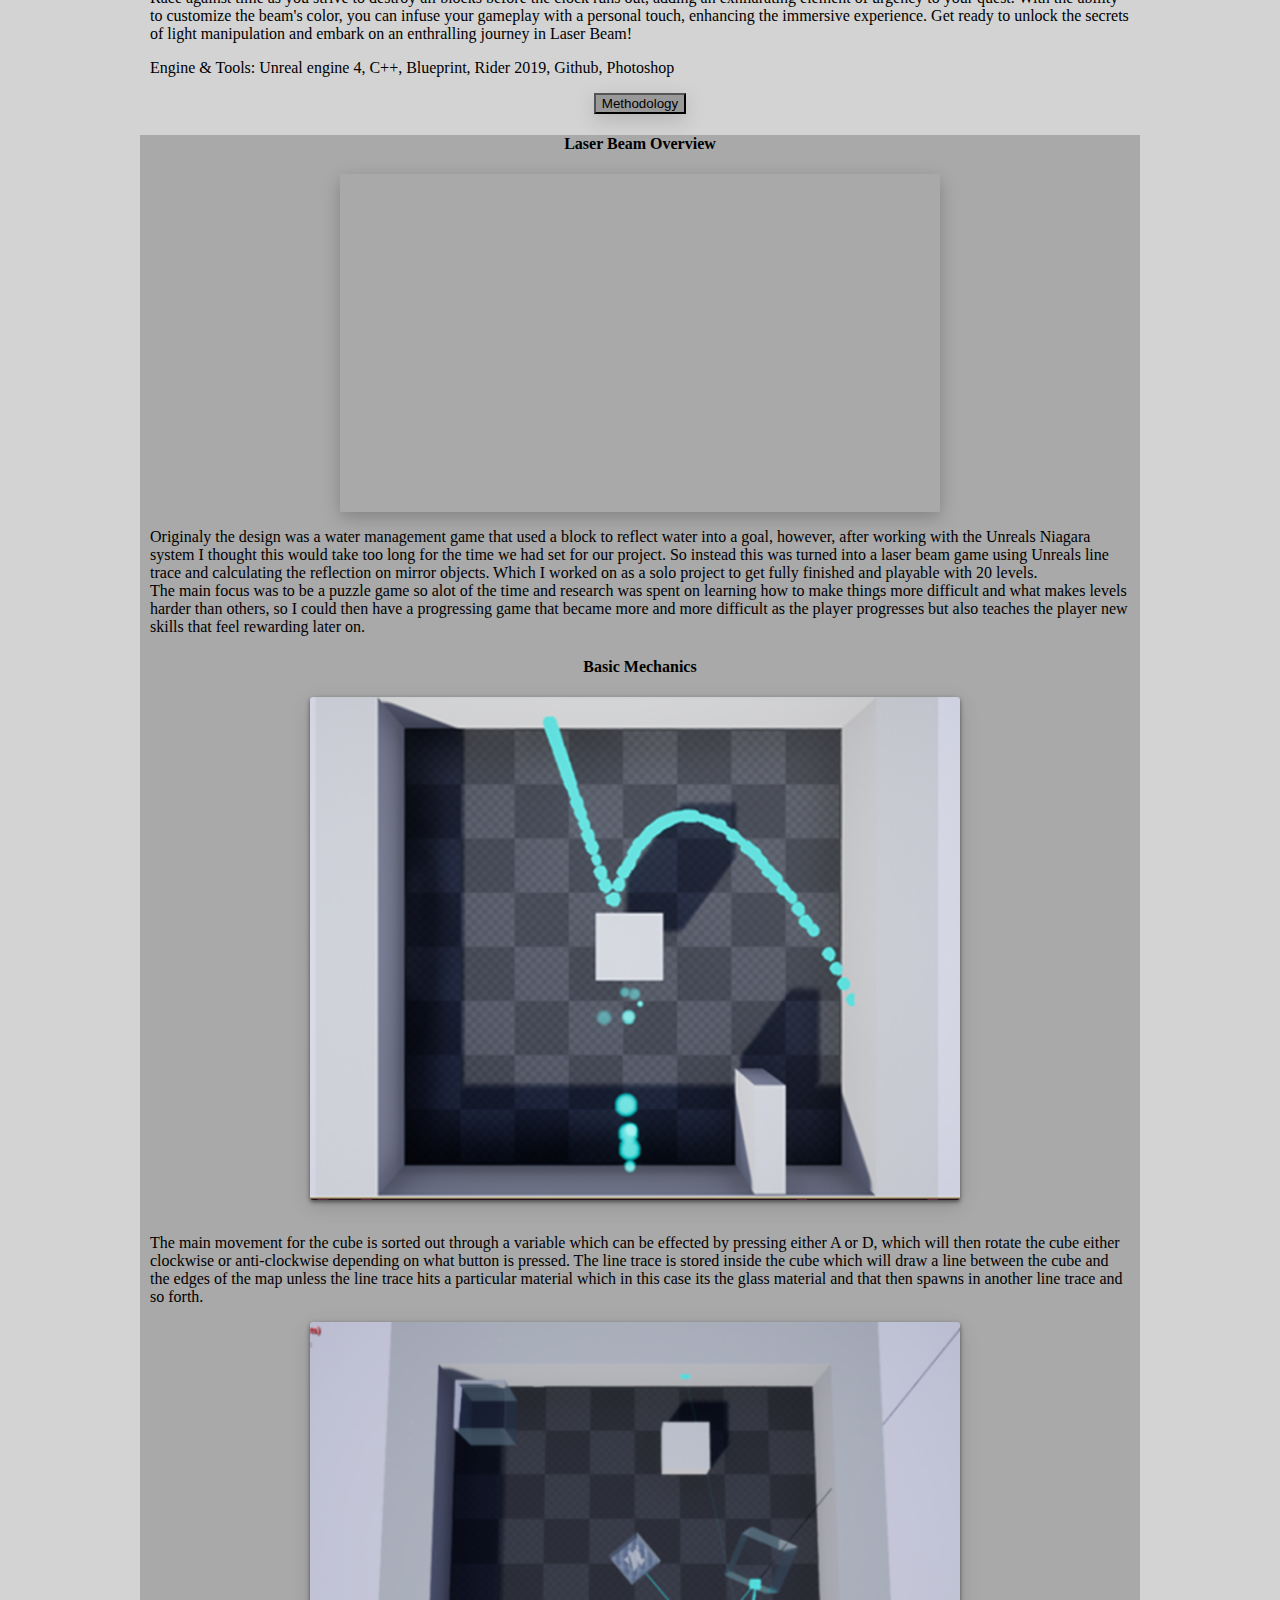
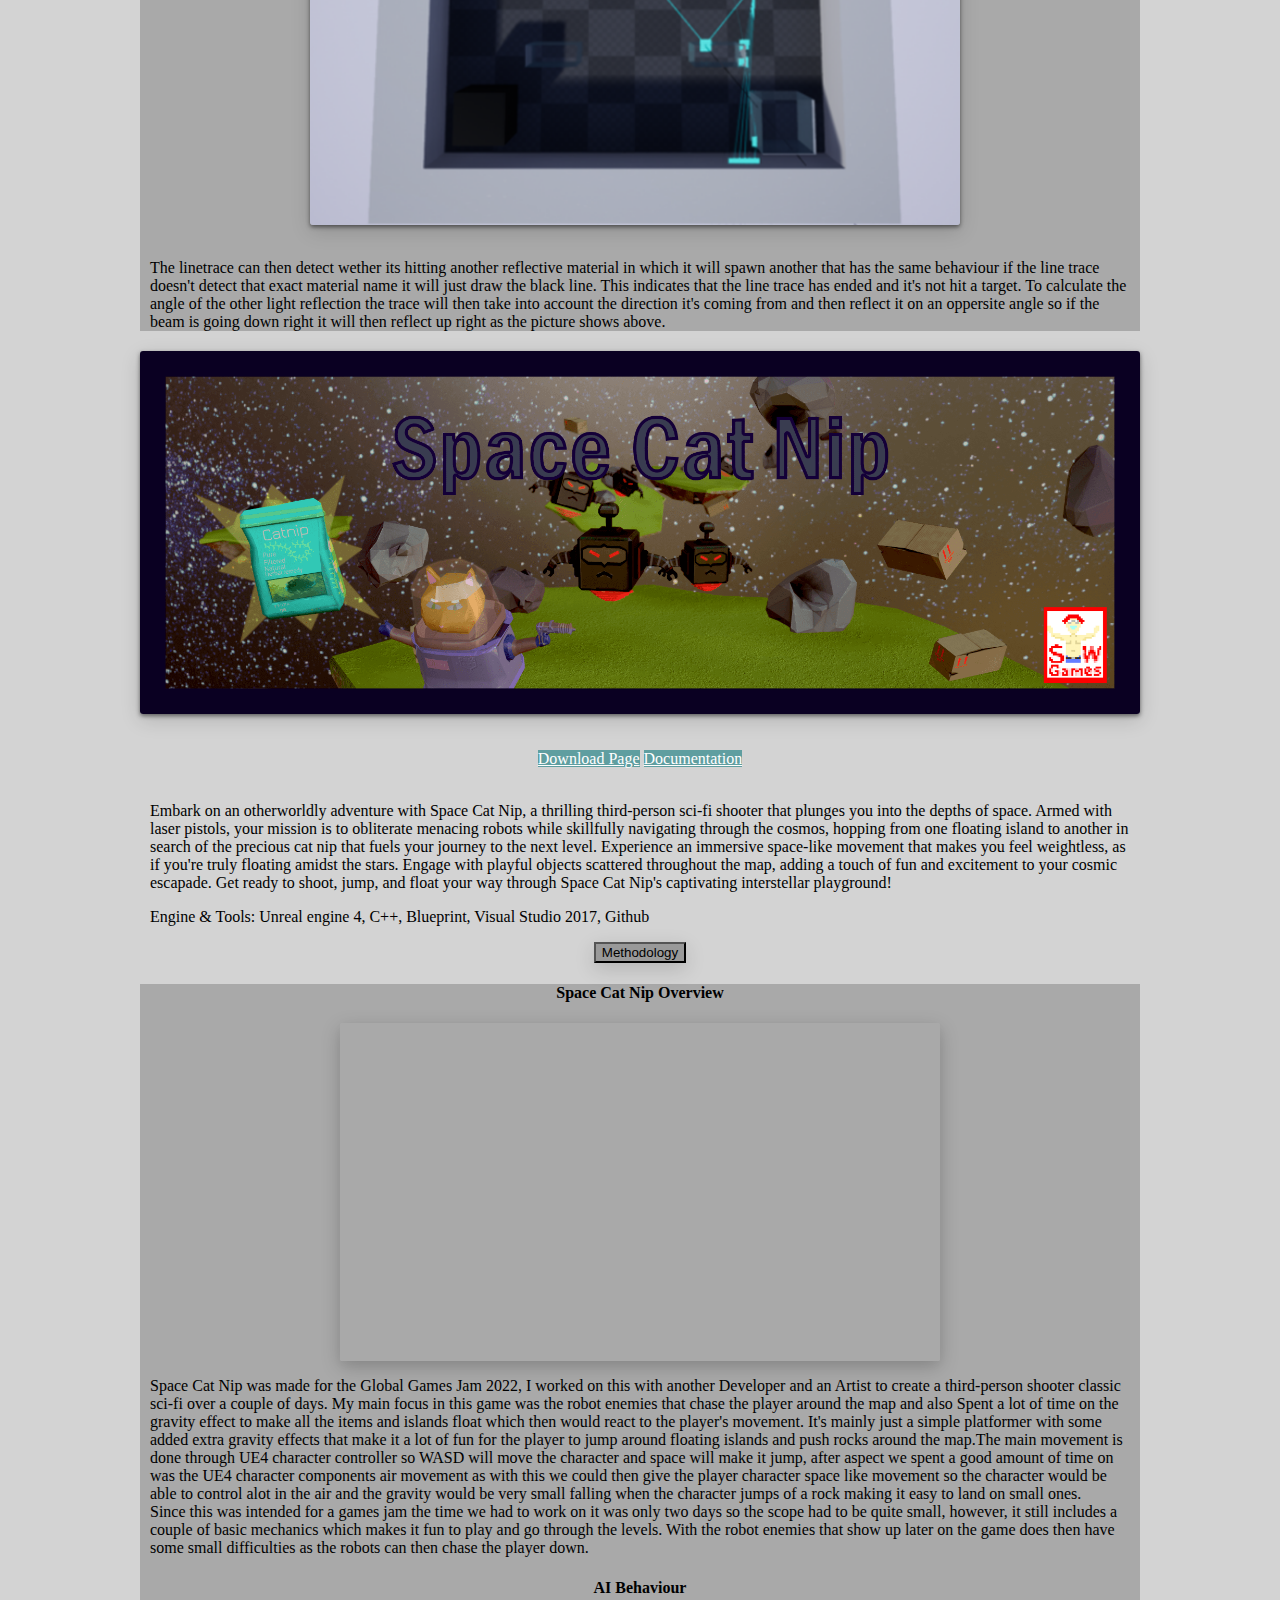
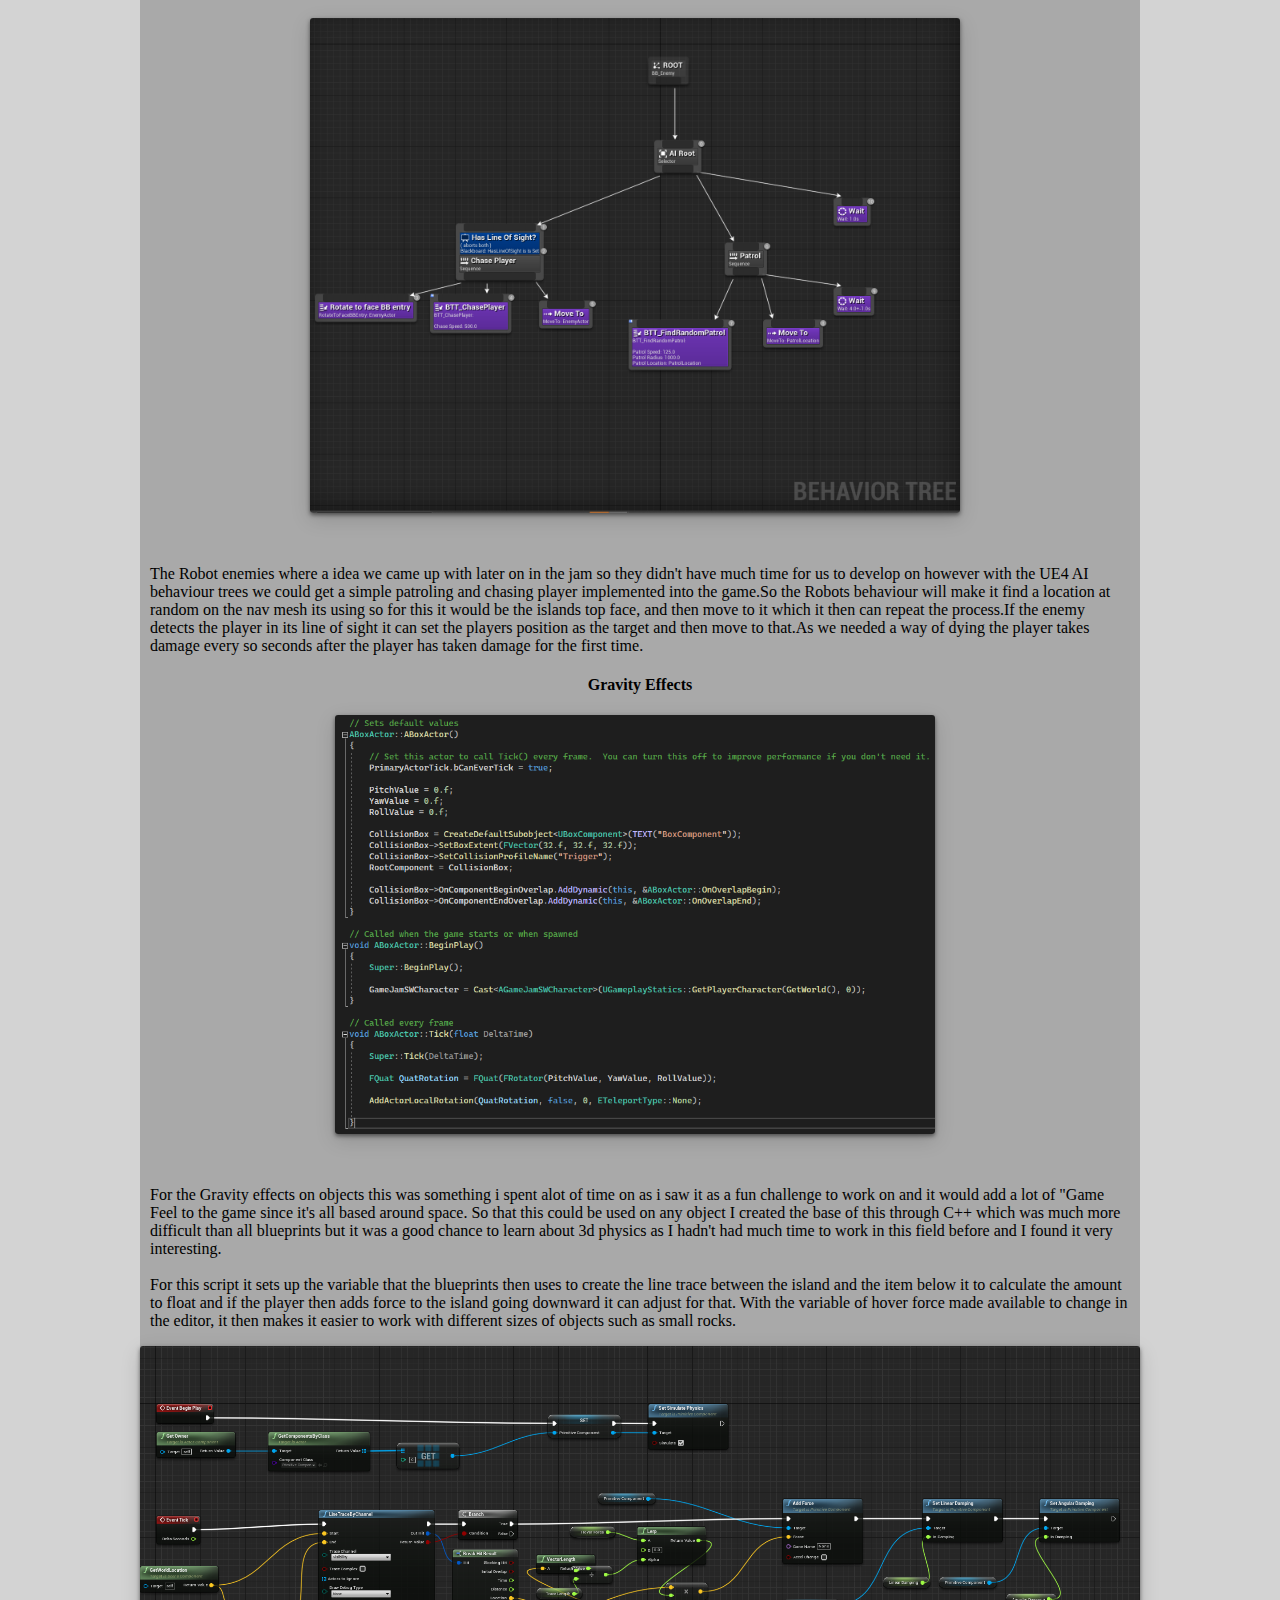
<file: Projects.html>
<!DOCTYPE html>
<html>
 <head>
   <meta charset = "UTF-8">
   <meta name="description" content="Personal Website for work and portfolio">
   <meta name="author" content="Charlie">
   <meta name="keywords" content="Games Portfolio, University Games Developer, Games Developer, Games Design,
   Indie developer, University Student, Charlie Mason, Charles Mason, Nua, Norwich University of the arts">
   <meta name="viewport" content="width=device-width, intial-scale =1.0">
   <link href="https://cdn.jsdelivr.net/npm/bootstrap@5.3.0-alpha1/dist/css/bootstrap.min.css" rel="stylesheet" integrity="sha384-GLhlTQ8iRABdZLl6O3oVMWSktQOp6b7In1Zl3/Jr59b6EGGoI1aFkw7cmDA6j6gD" crossorigin="anonymous">
   <link rel ="stylesheet" href="style.css">
   <script src="https://ajax.googleapis.com/ajax/libs/jquery/3.5.1/jquery.min.js"></script>

<title>Charlie's Portfolio</title>


<center>
 </head>
<center>
  <body>



       <!-- Main Page -->
       <header>
         <section>
         <div class="Titles">

           <h1>Charlie Mason</h1>
            <h5>Gameplay Programmer Portfolio</h5>
            <div class="socials">
              <a href="https://twitter.com/Mason025?ref_src=twsrc%5Etfw" class="twitter-follow-button" data-show-screen-name="false" data-lang="en" data-show-count="false">Follow @Mason025</a><script async src="https://platform.twitter.com/widgets.js" charset="utf-8"></script>
            </div>
         </section>


    </div>
        <nav >
          <div class="topnav">
            <a href="index.html">Home</a>
            <a class="active" href="Projects.html">Projects</a>
            <a href="Contact.html">Contact</a>
            <a href="About.html">About</a>
            <a href="CV.html">CV</a>
          </div>
        </nav>
       </header >
   <main>
     <main >
     <h2>Projects</h2>
     <hr>


     <section1>

       <h3>Game Projects</h3>
       <p>
         During my enriching three-year journey at NUA, studying Games Development, I've embraced countless opportunities to create a diverse array of games. From coursework to engaging in exhilarating game jams, I've honed my skills and knowledge, becoming adept at crafting games using different engines and coding languages.
</p>
<p>
While some of these projects may have encountered some challenges, they have been immensely enjoyable to work on. The invaluable experience gained from tackling these challenges will undoubtedly serve as a stepping stone towards realizing my dream of joining the dynamic games industry.
</p>
<p>
As I reflect on my time at university, I am filled with gratitude for the chance to explore my passion and grow as a game developer. I am eager to take the skills I've cultivated and the knowledge I've acquired into the world, ready to make my mark and contribute to the ever-evolving landscape of game creation.
       </p>
       <br>
     </section1>
     <section2>
       <div class="gallery">
         <a target="_blank" href="images/NineRoundsRapid.jpeg">
           <img src="images/NineRoundsRapid.jpeg" alt="NineRoundsRapid Cover">
         </a>
         <br>

         <br>
         <br>
           <p>
             A fast paced, super stylized, roguelike, twin stick shooter. Nine levels of designed, hand painted and procedurally generated, punchy and punky fast mayhem in a uniquely stunning attitude filled world.
           </p>
           <p>

             Designed and procedurally generated elements in a unique art style painted on different geometrical themes provide a striking personality to each level, presenting a vivid, compelling and coherent universe.

             A searing selection of weapons, increasingly powerful special abilities, progressively weird foes, end of level bosses, hidden level sections, environmental hazards and entire hidden levels combine with a pumping soundtrack to provide a one of a kind, aggressive gameplay loop, unique every-session playthrough experience.
       </p>
         <p>Engine & Tools: Unreal Engine 5, Rider 2022, C++, Perforce</p>
          <iframe src="https://store.steampowered.com/widget/2259390/" frameborder="0" width="596" height="190"></iframe>

        <div class="gallery">
          <a target="_blank" href="images/boxgame.png">
            <img src="images/boxgame.png" alt="Box Game Cover">
          </a>
          <br><br>
          <a class="btn btn-primary" href="https://charliemason01.itch.io/box-game" target="_blank" role="button">Download Page</a>
          <a class="btn btn-primary" href="https://youtu.be/Q9tnPRjdrHo?si=VyFIq5SjNm26eTP6" target="_blank" role="button">Gameplay Video</a>
          <br>
          <br>
            <p>
              Welcome to the mesmerizing and heart-pounding world of Box Game – a sensational video game that plunges you deep into the eerie and mysterious recesses of an otherworldly warehouse. Prepare to be captivated as you find yourself completely immersed in a spine-tingling atmosphere, maneuvering
              through labyrinthine aisles that are shrouded in shadows, with towering stacks of cardboard boxes looming ominously overhead.
            </p>
            <p>

              Armed with an extraordinary and mighty vacuum device, capable of effortlessly suctioning up the very essence of your surroundings – the cardboard boxes – you hold the power to transform these humble containers into formidable projectiles. Your mettle will be tested as you race against the relentless
              tick of the clock to make your daring escape from this surreal and precarious environment. Traverse the dimly lit passages, master the art of precision in your cardboard-flinging arsenal, and defy the relentless countdown. Are you ready to confront the unknown and conquer the Box Game?
       </p>
          <p>Engine & Tools: Unreal Engine 4, Rider 2022, C++, Github</p>

        <div class="gallery">
          <a target="_blank" href="images/towerdefence.png">
            <img src="images/towerdefence.png" alt="Tower Defence Cover">
          </a>
          <br><br>
          <a class="btn btn-primary" href="https://charliemason01.itch.io/fantasy-fortress" target="_blank" role="button">Download Page</a>
          <a class="btn btn-primary" href="https://youtu.be/rLWXwmkHaAs" target="_blank" role="button">Gameplay Video</a>
          <br>
          <br>
            <p>
              Welcome to the enchanting world of Fantasy Fortress, a captivating top-down 3D fantasy tower defense game. Brace yourself for thrilling challenges as you navigate through waves of relentless enemies to conquer
              each level and unlock new ones. In this epic battle against the forces of darkness, you wield an arsenal of magical and enigmatic characters capable of vanquishing any monstrous adversary that dares to cross your path.
            </p>
            <p>

              As you encounter an array of enemy types, careful strategic planning is essential. Placing your turrets wisely and selecting the right ones for each slot will be the key to victory. Fear not, for
              the game offers a multi-level upgrade system, empowering you to enhance your defenses and tackle even the most formidable foes. Prepare to immerse yourself in a world where magic and strategy intertwine,
              and embark on a journey of conquest like no other in Fantasy Fortress.
        </p>
          <p>Engine & Tools: Unity, Rider 2019, C#, Github, Mixamo, Photoshop</p>
          <div class="accordion" id="accordionExample"  style="background-color: lightgray">
            <div class="accordion-item"  style="background-color: lightgray">
                <button class="accordion-button collapsed" type="button" data-bs-toggle="collapse" data-bs-target="#collapseSix" aria-expanded="true" aria-controls="collapseSix" style="background-color: #999999">
                  Methodology
                </button>
              <div id="collapseSix" class="accordion-collapse collapse hidden" aria-labelledby="headingSix" data-bs-parent="#accordionExample" style="background-color: DarkGray">
                <div class="accordion-body" >
                  <h4>Tower Defense Current Development</h4>
                  <p class="video"><iframe width="600" height="338" src="https://www.youtube.com/embed/-eTRpS96dfs" title="YouTube video player" frameborder="0" allow="accelerometer; autoplay; clipboard-write; encrypted-media; gyroscope; picture-in-picture; web-share" allowfullscreen></iframe></p>
                  <p>
                    This tower defense game is currently my main focus of work, in my last year of university I have been
                      given the chance to work on a game for a good chunk of my last term which gives me well enough time to
                       finish the game, polish it and publish it to a game's website such as steam.

                  </p>
                  <p>
                    This is my first attempt at building a 3d game using Unity as I usually use Unreal Engine 4 so
                    the development of this game has been much more challenging to learn an engine and editor while creating a game but has massively improved my skills within Unity and a better knowledge of different game development engines.

                  <h4>Turret Targetting</h4>
                  <a target="_blank" href="images\towerdefencespawner.PNG">
                  <img class="method" style="width: 70%" style="height: 70%" src="images\towerdefenceturret.PNG" alt="Tower Defence working in progress">
                </a>
                  <br>
                  <p>
                    Since there needed to be a main script that all the turrets used or could branch off the best way was to have all the basic targetting and firing functions all together so it could then be called
                    later on whether it was firing a AOE or multiple projectiles. For this, the turret will try to find any enemy with the tag of the enemy and make it a target, which then can be used to rotate the turret
                    towards that enemy making it look like it's aiming at that targetted enemy.</p>

                    <p>This update enemy function is invoked every zero point five seconds from the start of the turret being spawned so it can then
                    update the target while its already got a target for this targeting system it needed to focus on the closest target to that turret, however this could be a feature that could be changed later on to
                    let the player choose what enemy to target as this would add more strategic targetting of enemies. To make sure that the turrets don't shoot all the enemies on the screen there is an added check to see if that targetted enemy is
                    in the turrets range which is a variable that can be changed on each turret to match their playstyle.

                    </p>
                    <h4>Spawner Wave System</h4>
                  <a target="_blank" href="images\towerdefencespawner.PNG">
                  <img class="method" style="width: 60%" style="height: 60%" src="images\towerdefencespawner.PNG" alt="Tower Defence working in progress">
                </a>
                  <br>
                  <p>The wave system for this game needed to be quite complex so that it could spawn however many enemies, with that selected prefab so that each round would then be different or it can progress through difficulty. This lead me to use an IEnumerator as it
                  can be called every chosen amount of seconds which for this would be the round countdown so as soon as the countdown ends the round begins. In this function, it will go along the array of the wave index and for each item, in the array, it will spawn a certain amount of enemies.
                  The actual function to spawn the enemy is simply just getting to that point needs to go through the checks to see if it can, then what one to spawn. This script can then be attached to the spawner in the level which then makes the enemies spawn from that location on the map, making it very easy to
                  change this in future levels.

                </p>

                  <h4>Enemy Behaviour</h4>
                  <a target="_blank" href="images\towerdefencespawner.PNG">
                  <img class="method" style="width: 50%" style="height: 50%" src="images\towerdefenceenemymovement.png" alt="Tower Defence working in progress">
                </a>
                  <br>
                  <p>
                    For the enemies to walk along the path towards their goal they needed a movement script however this needed to be changed instead of a simple moveto, so that the enemy's route could be changed for each level or pretty much made for each levels map.
                    To solve this problem I used waypoints in a array around the map that the enemy could go towards until they have reached it and then find a new one to go towards repeating this process until there aren't any more waypoints left in the array. To do this the
                   waypoints are all added to a array at the beginning of the game so it doesn't need to be set each time to a particular number, which the enemy can then go to each object in that array, marking off the one it has been to. If there are no more points for the
                   enemy to walk along it will then end its movement path and remove a life from the player.


                   <p>One of the small additions i added to the movement for the enemy was different changing speeds so the maximum and minimum speeds can be set for each enemy and it will pick a number between the two
                   and that variable will become the speed of that enemy, I found this helped make the enemies more realistic and not like walking drones with the same movement speed.</p>

                  </p>
              </div>
            </div>
        </div>
        </div>

         <div class="gallery">
           <a target="_blank" href="images/leafwormbanner.png">
             <img src="images/leafwormbanner.png" alt="Leaf Worm Cover">
           </a>
          <br><br>
           <a class="btn btn-primary" href="https://charliemason01.itch.io/leaf-worm" target="_blank" role="button">Download Page</a>
              <br>
              <br>
             <p>
               Embark on a subterranean adventure in Leaf Worm, a thrilling 2D side-scrolling game where you must conquer the depths by obliterating underground seeds to progress through each level.
               Take charge of a lively green leaf worm, burrowing through the earth in search of these precious seeds to devour. Prepare for a unique challenge every time you play, as the seeds are
               scattered randomly throughout the map, with varying quantities. With each playthrough, immerse yourself in an ever-changing experience, making it impossible to rely on memory or preconceived
               strategies to locate these elusive seeds. Get ready to embrace the unknown and dive into the unpredictable world of Leaf Worm!

           </p>
           <p>Engine & Tools: Unity, Rider 2019, C#, Github, Aseprite</p>
           <div class="accordion" id="accordionExample"  style="background-color: lightgray">
             <div class="accordion-item"  style="background-color: lightgray">

                 <button class="accordion-button collapsed" type="button" data-bs-toggle="collapse" data-bs-target="#collapseFive" aria-expanded="true" aria-controls="collapseFive" style="background-color: #999999">
                   Methodology
                 </button>
               <div id="collapseFive" class="accordion-collapse collapse hidden" aria-labelledby="headingFive" data-bs-parent="#accordionExample" style="background-color: DarkGray">
                 <div class="accordion-body">
                <h4>Leaf Worm Overview</h4>
                <p class="video"><iframe width="600" height="338" src="https://www.youtube.com/embed/pXjggiVS7ho" title="YouTube video player" frameborder="0" allow="accelerometer; autoplay; clipboard-write; encrypted-media; gyroscope; picture-in-picture; web-share" allowfullscreen></iframe></p>
                <p>
                  Leaf worm was a game created for the Global Games Jam 2023 just by myself and the addition of free assets
                   I could find online over two days. For that particular game's jam, I decided to compete by myself to see what I could do
                   in this short period and not have to rely on other members of a team. This was my first experience making a 2d game in unity which I think was quite successful.
                   The game is quite underdeveloped however it is playable and each time it is played the game will be different, there isn’t
                   much more difficulty since it's more about collecting items at the player's pace but it's a fun little game I'm happy I could work on and create.

                </p>
                <h4>Worm Movement</h4>
                <a target="_blank" href="images\leafwormdevelopment.png">
                <img class="method" style="width: 90%" style="height: 90%" style="align-content: left"src="images\leafwormdevelopment.png" alt="Leaf Worm working in progress">
              </a>
                <br>
                <p>The worm makes use of basic 2d unity movment that uses W, A, S, D to move in all directions by changing a variable that affects the player's location either positive or negative to go in that direction. However, for the actual worm body
                has its own distinctive movement wiggle to create the effect of a worm digging through the ground. I researched into different ways of doing this and found examples that worked for tentacles so this would also work in this situation and could be changed a lot
                to suit the behaviours of a worm such as the amount the body wiggles by itself. For the worm body, it uses a line renderer that then creates lots of different
                segments along the body that can be moved which then means it will affect the others if one moves. So this updates with the player's movement and reacts to it making it feel like the body is still in the ground just following the head.

              </p>
              <p>
                To make the worm body look more like it has worm movement it needed to wiggle when moving across the screen. This means that every so often the body will just wiggle which appears when quickly enough like the body is wiggling back and forth. This then also works because the segments will
                take the information from the one in front of it so it creates the effect of the wiggle going down the body. To apply this force it creates a Vector 3 and applies smooth damp to each segment, which then uses multipliers to change the speed or wiggle amount.

              </p>
                </p>
                <h4>Seed Spawning</h4>
                <a target="_blank" href="images\leafwormspawner.PNG">
                <img class="method" style="width: 40%" style="height: 40%" style="align-content: left"src="images\leafwormspawner.PNG" alt="Leaf Worm working in progress">
              </a>
                <br>
                <p>
                  To spawn in the seeds created a seed prefab that just had a line trace going upward as i wanted the seeds to still spawn in roots when its spawned in and I found it then also helps the player
                  when they are trying to find the seed it makes it less tedious to check each corner. So for the spawning of these prefabs I could then take an area and at the start of the level just spawn a certain amount of that prefab anywhere on that item, so in this case
                it was the background map that could just add mesh so that the seeds won't spawn outside the camera view, but with this spawner, it can be changed in the editor how many to spawn in or a range between two points.
</p>
              </div>
                 </div>
               </div>
             </div>
         </div>

         </div>

         <div class="gallery">
           <a target="_blank" href="images/plant-game.png">
             <img src="images/plant-game.png" alt="Plant Game Cover">
           </a>
           <br><br>
            <a class="btn btn-primary" href="https://charlesmason.nuacomputerscience.co.uk/2022/03/23/new-group-project/" target="_blank" role="button">Documentation </a>
            <br>
            <br>
             <p>
               Step into the world of Small Stalks, an immersive text-based, top-down game where you assume the role of a diligent farmer entrusted with the vital task of cultivating and nurturing plants to thrive.
               The destiny of these precious greens lies in your hands, as their health and well-being are influenced by the choices and dialogues you engage in with the characters. Your interactions will shape the
               plants' growth, either enriching them or presenting challenges based on your responses and interactions with the game's characters.

</p>
<p>
               However, your responsibilities don't end there. As the farmer, you must physically tend to the plants, grabbing tools and equipment to water them and replace soil when necessary. Strike a harmonious balance between
               guiding their growth through conversations and ensuring their physical vitality through hands-on care. Are you up to the challenge of becoming the ultimate guardian of these Small Stalks? The journey to cultivate and
               cherish nature's wonders awaits you!

           </p>
           <p>Engine & Tools: Unreal engine 4, C++, Blueprint, Rider 2019, Github, Mixamo</p>
           <div class="accordion" id="accordionExample"  style="background-color: lightgray">
             <div class="accordion-item"  style="background-color: lightgray">

                 <button class="accordion-button collapsed" type="button" data-bs-toggle="collapse" data-bs-target="#collapseThree" aria-expanded="true" aria-controls="collapseThree" style="background-color: #999999">
                   Methodology
                 </button>
               </h2>
               <div id="collapseThree" class="accordion-collapse collapse hidden" aria-labelledby="headingThree" data-bs-parent="#accordionExample" style="background-color: DarkGray">
                 <div class="accordion-body">

                   <h4>Small Stalks Playthrough</h4>

                   <p class="video"><iframe width="600" height="338" src="https://www.youtube.com/embed/et9JNkLaFmY" title="YouTube video player" frameborder="0" allow="accelerometer; autoplay; clipboard-write; encrypted-media; gyroscope; picture-in-picture; web-share" allowfullscreen></iframe>
                     <p>
                       This game was created for a second year University project between a large group of students and myself, over a couple of weeks to create a working demo or game. My role alongside an indie developer was to create the dialogue system in ue4.
                        However, our expectations of what we could get done were a lot higher than realistically possible, which has to lead to the game being left unfinished but enough for the university submission since it was only a game prototype that was needed.
                        My main focus on this project was the entire communication between the player and the AI which lets the player talk to different characters and the choices/responses affect the environment around it.



                       </p>
                       <h4>Pickup & Inventory System</h4>
                       <a target="_blank" href="images\smallstalkspickup.png">
                       <img class="method" style="width: 85%" style="height: 85%" src="images\smallstalkspickup.png" alt="Laser beam working in progress">
                     </a>
                     <br>
                      <p>Since the game needed more for the player to be doing than just talking to these characters all the time we implemented a pickup system so that the player can pick up items like a watering can, fill it up and uses it to keep the plants alive, and this would then
                      become a system that the plants have a happiness and water level which is visible on the screen and the player has to keep running around to make sure these levels don't drop to nothing and the plants then die.
</p>

                      <p>For this i had to do alot of research into creating pickups that could then be placed into a inventory system and used on a button press, however, the one side of the design of the game that worked well in my favour was that the player can only pick up one at a time, Which
                      meant that it was more a case of changing a variable or system on the player so know what they are holding. So each item is then fed through a array on the player that then gets updated every time the player adds to or removes from the inventory. This
                     then could be used for the visual inventory hud on the screen so the player can see what items are picked up. Another idea the gorup came up with was for items to wear away or become unusable so they would have to keep picking up these items, however there wasn't enough time
                   in the project for this.
</p>
                     </p>
                     <a target="_blank" href="images\smallstalkspickupblueprint.png">
                      <img class="method" style="width: 100%" style="height: 100%" src="images\smallstalkspickupblueprint.png" alt="Laser beam working in progress">
                    </a>
                      <br>
                      <h4>Story Design</h4>
                      <p>As this game was putting the player through these conversations we then had to map out what each character would say at each point and then change that alongside what the player is responding with. To simplify and plan this out we used
                      an online diagram page that would make things a lot easier and handy to have when working on the game and developing dialogue. This also helped some of the asset members of the team as the character responses could help them create a persona for
                    the characters they would be designing. When working through these small interactions between each character and player we found it would feel more responsive if the player had responded in a good or bad way which we found worked if these options
                    would add or subtract stats when the player talks to the AI.
</p>
                    <a target="_blank" href="images\smallstorksdiagram.png">
                    <img class="method" style="width: 80%" style="height: 80%" src="images\smallstorksdiagram.png" alt="Laser beam working in progress">
                  </a>
                     </p>

                      </p>
               </div>
             </div>
         </div>

         </div>

       </div>
   <div class="gallery">
     <a target="_blank" href="images\LaserBeam.png">
       <img src="images\LaserBeam.png" alt="Laser beam cover">
     </a>
     <br><br>
      <a class="btn btn-primary" href="https://charliemason01.itch.io/laser-beam" target="_blank" role="button">Download Page</a>
      <a class="btn btn-primary" href="https://charlesmason.nuacomputerscience.co.uk/2022/01/24/hyper-casual/" target="_blank" role="button">Documentation</a>
      <br>
      <br>
     <p>
       Prepare to be dazzled by Laser Beam, an engaging top-down puzzle game that challenges you to wield the power of light reflections to vanquish all targets and advance to the next level.
       Navigate through 20 meticulously crafted levels, each presenting new and diverse puzzles to conquer. But beware, as obstacles and tricky movements will test your skills, growing
       progressively more challenging as you advance.
</p>
<p>
       Race against time as you strive to destroy all blocks before the clock runs out, adding an exhilarating element of urgency to your quest. With the ability to customize the beam's color,
       you can infuse your gameplay with a personal touch, enhancing the immersive experience. Get ready to unlock the secrets of light manipulation and embark on an enthralling journey in Laser Beam!

     </p>
     <p>Engine & Tools: Unreal engine 4, C++, Blueprint, Rider 2019, Github, Photoshop</p>
     <div class="accordion" id="accordionExample" style="background-color: lightgray">
       <div class="accordion-item" style="background-color: lightgray">

           <button class="accordion-button collapsed" type="button" data-bs-toggle="collapse" data-bs-target="#collapseOne" aria-expanded="true" aria-controls="collapseOne" style="background-color: #999999">
             Methodology
           </button>
         </h2>
         <div id="collapseOne" class="accordion-collapse collapse hidden" aria-labelledby="headingOne" data-bs-parent="#accordionExample" style="background-color: DarkGray" >
           <div class="accordion-body">
            <h4>Laser Beam Overview</h4>

            <p class="video"><iframe width="600" height="338" src="https://www.youtube.com/embed/qspr_SC_ojU" title="YouTube video player" frameborder="0" allow="accelerometer; autoplay; clipboard-write; encrypted-media; gyroscope; picture-in-picture; web-share" allowfullscreen></iframe>
              <p>
                Originaly the design was a water management game that used a block to reflect water into a goal,
                 however, after working with the Unreals Niagara system I thought this would take too long for the
                  time we had set for our project. So instead this was turned into a laser beam game using Unreals line
                   trace and calculating the reflection on mirror objects. Which I worked on as a solo project to get fully
                finished and playable with 20 levels.

                <br>
                The main focus was to be a puzzle game so alot of the time and research was spent on learning how to make things more difficult and what makes levels harder than
                others, so I could then have a progressing game that became more and more difficult as the player progresses but also teaches the player new
                skills that feel rewarding later on.

                </p>
                <h4>Basic Mechanics</h4>
                <a target="_blank" href="images\Laserbeamworkingpogress2.png">
                <img class="method" style="width: 65%" style="height: 65%" src="images\Laserbeamworkingpogress2.png" alt="Laser beam working in progress">
              </a>
              <br>
               <p>The main movement for the cube is sorted out through a variable which can be effected by pressing either A or D,
              which will then rotate the cube either clockwise or anti-clockwise depending on what button is pressed. The line trace is stored inside
              the cube which will draw a line between the cube and the edges of the map unless the line trace hits a particular material which in this
              case its the glass material and that then spawns in another line trace and so forth.
</p>
              </p>
              <a target="_blank" href="images\Laserbeamworkingpogress.png">
               <img class="method" style="width: 65%" style="height: 65%" src="images\Laserbeamworkingpogress.png" alt="Laser beam working in progress">
             </a>
               <br>
               <p>The linetrace can then detect wether its hitting another reflective material in which it will spawn another that has
               the same behaviour if the line trace doesn't detect that exact material name it will just draw the black line. This indicates
               that the line trace has ended and it's not hit a target.

               To calculate the angle of the other light reflection the trace will then take into account the direction it's coming from and then
               reflect it on an oppersite angle so if the beam is going down right it will then reflect up right as the picture shows above.
</p>
               </p>
           </div>
         </div>
       </div>
   </div>

   <div class="gallery">
     <a target="_blank" href="images/spacecatnip.png">
       <img src="images/spacecatnip.png" alt="Space catnip cover">
     </a>
     <br><br>
        <a class="btn btn-primary" href="https://charliemason01.itch.io/space-catnip" target="_blank" role="button">Download Page</a>
      <a class="btn btn-primary" href="https://charlesmason.nuacomputerscience.co.uk/2022/01/31/global-games-jam-2022/" target="_blank" role="button">Documentation </a>
      <br>
      <br>
     <p>
       Embark on an otherworldly adventure with Space Cat Nip, a thrilling third-person sci-fi shooter that plunges you into the depths of space. Armed with laser pistols, your mission is to obliterate menacing robots
       while skillfully navigating through the cosmos, hopping from one floating island to another in search of the precious cat nip that fuels your journey to the next level. Experience an immersive space-like movement
        that makes you feel weightless, as if you're truly floating amidst the stars. Engage with playful objects scattered throughout the map, adding a touch of fun and excitement to your cosmic escapade. Get ready to
        shoot, jump, and float your way through Space Cat Nip's captivating interstellar playground!

     </p>
     <p>Engine & Tools: Unreal engine 4, C++, Blueprint, Visual Studio 2017, Github</p>

     <div class="accordion" id="accordionExample"  style="background-color: lightgray">
       <div class="accordion-item"  style="background-color: lightgray">

           <button class="accordion-button collapsed" type="button" data-bs-toggle="collapse" data-bs-target="#collapseTwo" aria-expanded="true" aria-controls="collapseTwo" style="background-color: #999999">
             Methodology
           </button>
         </h2>
         <div id="collapseTwo" class="accordion-collapse collapse hidden" aria-labelledby="headingOne" data-bs-parent="#accordionExample" style="background-color: DarkGray">
           <div class="accordion-body">
            <h4>Space Cat Nip Overview</h4>
            <p class="video"><iframe width="600" height="338" src="https://www.youtube.com/embed/h4BxS_ikjTw" title="YouTube video player" frameborder="0" allow="accelerometer; autoplay; clipboard-write; encrypted-media; gyroscope; picture-in-picture; web-share" allowfullscreen></iframe></p>
               <p>
                 Space Cat Nip was made for the Global Games Jam 2022, I worked on this with another Developer and an Artist to create
                 a third-person shooter classic sci-fi over a couple of days. My main focus in this game was the robot enemies that chase the player around the map
                 and also Spent a lot of time on the gravity effect to make all the items and islands float which then would react to the player's movement.

                   It's mainly just a simple platformer with some added extra gravity effects that make it a lot of fun for the player to jump
                   around floating islands and push rocks around the map.The main movement is done through UE4 character controller so WASD will move
                   the character and space will make it jump, after aspect we spent a good amount of time on was the UE4 character components air movement as
                   with this we could then give the player character space like movement so the character would be able to control alot in the air and the
                   gravity would be very small falling when the character jumps of a rock making it easy to land on small ones.

                   <br>
                   Since this was intended for a games jam the time we had to work on it was only two days so the scope had to be quite small, however, it still includes
                   a couple of basic mechanics which makes it fun to play and go through the levels. With the robot enemies that show up later on the game does then have
                   some small difficulties as the robots can then chase the player down.


               </p>
               <h4>AI Behaviour</h4>
               <a target="_blank" href="images\spacecatnipAIBehaviour.PNG">
               <img class="method" target="_blank" style="width: 65%" style="height: 65%"src="images\spacecatnipAIBehaviour.PNG" alt="Space Cat Nip working in progress">
             </a>
               <br><br>
               <p>The Robot enemies where a idea we came up with later on in the jam so they didn't have much time for us to develop on however with the UE4 AI behaviour
               trees we could get a simple patroling and chasing player implemented into the game.So the Robots behaviour will make it find a location at random on
               the nav mesh its using so for this it would be the islands top face, and then move to it which it then can repeat the process.If the enemy detects the
               player in its line of sight it can set the players position as the target and then move to that.As we needed a way of dying the player takes damage every
               so seconds after the player has taken damage for the first time.</p>
               </p>
               <h4>Gravity Effects</h4>
               <a target="_blank" href="images\GravityMovement.PNG">
               <img class="method" style="width: 60%" style="height: 60%"src="images\GravityMovement.PNG" alt="Laser beam working in progress">
             </a>
               <br><br>
               <p>For the Gravity effects on objects this was something i spent alot of time on as i saw it as a fun challenge to work on and it would add
               a lot of "Game Feel to the game since it's all based around space. So that this could be used on any object I created the base of this through C++ which
                   was much more difficult than all blueprints but it was a good chance to learn about 3d physics as I hadn't had much time to work in this field
                   before and I found it very interesting.

                   <br><br>
                   For this script it sets up the variable that the blueprints then uses to create the line trace between the island and the item below it to calculate the amount to float
                    and if the player then adds force to the island going downward it can adjust for that. With the variable of hover force made available to change in the editor,
                    it then makes it easier to work with different sizes of objects such as small rocks.
</p>
                   <a target="_blank" href="images\SpaceCatNipHoverMovement.PNG">
               <img class="method" style="width: 100%" style="height: 100%" src="images\SpaceCatNipHoverMovement.PNG" alt="Laser beam working in progress">
             </a>
               </p>
           </div>
         </div>
       </div>
   </div>
</div>


 <div class="gallery">
   <a target="_blank" href="images/megamagnet.png">
     <img src="images/megamagnet.png" alt="Mega Magnet Cover">
   </a>
   <br><br>
      <a class="btn btn-primary" href="https://charliemason01.itch.io/mega-magnet" target="_blank" role="button">Download Page</a>
      <a class="btn btn-primary" href="https://charlesmason.nuacomputerscience.co.uk/2021/05/12/ue4-mega-magnet-development/" target="_blank" role="button">Documentation</a>
      <br>
      <br>
     <p>
       Welcome to the challenging world of Mega Magnet, an enthralling top-down puzzle game designed to test and enhance your puzzle-solving skills. Each level pushes you to complete it with less time remaining, all while facing the menace of evil robots determined to impede your progress. Your objective is to locate the correct block within the time limit and skillfully place it on the loading bay to conquer each level.
</p>
<p>
Beware, for the game's unpredictability adds to the excitement and difficulty! With every playthrough, a new set of random blocks spawns in the map, concealing the true path from the false ones. This makes each level an unpredictable and unique puzzle to solve, ensuring no two attempts are alike. As you progress, the challenge intensifies, introducing an ever-growing array of blocks to navigate through.
</p>
<p>
Prepare for a mental workout and embrace the strategic complexity of Mega Magnet, where wit, speed, and adaptability are your keys to success. Are you ready to master the art of magnetism and triumph over the ever-evolving puzzles that await?

   </p>
   <p>Engine & Tools: Unreal engine 4, Blueprint, Visual Studio 2019, Asprite</p>
   <div class="accordion" id="accordionExample"  style="background-color: lightgray">
     <div class="accordion-item"  style="background-color: lightgray">
         <button class="accordion-button collapsed" type="button" data-bs-toggle="collapse" data-bs-target="#collapseFour" aria-expanded="true" aria-controls="collapseFour" style="background-color: #999999">
           Methodology
         </button>
       </h2>
       <div id="collapseFour" class="accordion-collapse collapse hidden" aria-labelledby="headingFour" data-bs-parent="#accordionExample" style="background-color: DarkGray">
         <div class="accordion-body">
          <h4>Mega Magnet Overview</h4>
          <p class="video"><iframe width="600" height="338" src="https://www.youtube.com/embed/jJ5tcIvv-EE" title="YouTube video player" frameborder="0" allow="accelerometer; autoplay; clipboard-write; encrypted-media; gyroscope; picture-in-picture; web-share" allowfullscreen></iframe></p>
          <p>
            This game was planned and built for my final project at the end of my first year at university which could then show off what I had picked up along the way.
            The focus of this project was to create a puzzle game that could be very challenging for the player, so this lead me down the route of randomly generating the blocks around the level so
            every single round will be different to the last and unpredictable for the player to work around.
            This was another project that I ended up working on a lot outside
            of the university to complete and fully flesh it out so it has lots of different levels and was a lot more rewarding to play.

          </p>
          <h4>Design</h4>
          <a target="_blank" href="images\megamagnetdevelopment.png">
          <img class="method" style="width: 75%" style="height: 75%" style="align-content: left"src="images\megamagnetdevelopment.png" alt="Mega Magnet working in progress">
        </a>
          <br>
          <p>The base design for this game is quite simple as everything needs to be on the screen at all times so it leaves the focus on the blocks instead of working around the level, which lead me to use a top-down camera but adjusted to an angle
          so that the player can still see the sides of the characters and objects, similar to an orthographic camera.</p><p>The walls are added to the level just to make the player work more for each attempt to find the correct block, but the
          problem of having walls meant I couldn't just spawn in blocks anywhere on a mesh which would be the simple way of doing it. Instead, I had to use empty blocks which I could then put manually move around the level and then with the
          blueprint script it could spawn in that block or choose a different location but i wouldnt then have the problem of it spawning inside the walls.
</p>
          </p>
          <h4>Randomly Generating Blocks</h4>
          <a target="_blank" href="megamagnetdevelopmentblocks.png">
          <img class="method" style="width: 30%" style="height: 30%" style="align-content: left"src="images\megamagnetdevelopmentblocks.png" alt="Mega Magnet working in progress">
        </a>
          <br>
          <p>
            For the spawning of blocks i went through a couple of different methods of getting this to work but this way seemed the quickest and most simple at the time.So for the emtpy blocks that are placed around the level,
            there parent inside the editor will have this blueprint so it can get all the children, which means i could then have as many blocks as possible, and put them in a array so it can then randomly choose wether or not
            to spawn in a block at that child.For this level i found that one real block and five other fake blocks was enough to have around one or two real blocks in the level, the random integer for this goes to six so that
            there is a one in six chance that there wont be a block spawned on that child making it look like they move for each level.</p>
            <p>
              With this same blueprint script idea i could then replicate this for the dropping bay so that the dropping bay would then move to a different spot each time the level is played, to make this work I added four different target points around
              each corner of the level, created a array from it and since the game only needs one drop bay it could then just spawn one and not have to be possible on every single child.

            </p>
            <a target="_blank" href="images\megamagnetdevelopmentlevel.png">
          <img class="method" style="width: 78%" style="height: 78%" style="align-content: left"src="images\megamagnetdevelopmentlevel.png" alt="Mega Magnet working in progress">
        </a>
          </p>
         </div>
       </div>
     </div>
 </div>

 </div>


     </section2>
   </main>
   <footer>
     <p class="footer text">© Charlie Mason</p>
     <p class="footer text">All content and trademarks property of their respective owners.</p>
   </footer>
   <div class="loader-wrapper">
     <span class="loader"><span class="loader-inner"></span></span>
   </div>
   <script>
          $(window).on("load",function(){
            $(".loader-wrapper").fadeOut("slow");
          });
      </script>

        <script src="https://cdn.jsdelivr.net/npm/bootstrap@5.3.0-alpha1/dist/js/bootstrap.bundle.min.js" integrity="sha384-w76AqPfDkMBDXo30jS1Sgez6pr3x5MlQ1ZAGC+nuZB+EYdgRZgiwxhTBTkF7CXvN" crossorigin="anonymous"></script>
  </body>
</html>
</file>
<file: style.css>
/** Main css file for website design **/

body {
  margin: 0;
  max-width: auto;
  min-width: 610px;
  font-family: Trebuchet MS;
  background-color: LightGray;
}
header{
   background-color: #232323;
}
h1{
  color: white;
      font-size: 1.5em;
      margin-block-start: 0.83em;
      margin-block-end: 0.83em;
          font-weight: bold;
}
a.btn-primary{
  color:  White;
  background-color: #5F9EA0;
  border-color: lightgray;
  --bs-btn-border-color: #5F9EA0;
  --bs-btn-hover-bg: #324345;
  --bs-btn-hover-border-color: #324345;

}

h2{
  display: block;
  font-size: 1.5em;
  margin-block-start: 0.83em;
  margin-block-end: 0.83em;
  margin-inline-start: 0px;
  margin-inline-end: 0px;
  font-weight: bold;
}
p.video{
  color: black;
  display:flex;
  justify-content: center;



}

h3{
  color: black;
  display: block;
    font-size: 1.17em;
    margin-block-start: 1em;
    margin-block-end: 1em;
    margin-inline-start: 0px;
    margin-inline-end: 0px;
    font-weight: bold;
}
h4{

}
h5{
  color: white;
  display: block;
font-size: 0.83em;
margin-block-start: 1.67em;
margin-block-end: 1.67em;
margin-inline-start: 0px;
margin-inline-end: 0px;
font-weight: bold;
}
h6{
  color: black;
  font-size: 20;
}
hr{
   max-width:1000px;
   min-width:600px;
}
.topnav {
  overflow: hidden;
  background-color: #232323;
  padding: 18px 0px;
  width: 331px;
  max-height:1000px;
  max-width:1000px;
  min-width:600px;
  align: left;
}

   .topnav a {

     color: #f2f2f2;
     text-align: center;
     padding: 8px 18px;
     text-decoration: none;
     font-size: 14px;
     border-radius: 3px;
   }

   .topnav a:hover {
  background-color: #1c1c1c;
  color: white;
}

   .topnav a.active {
     background-color: #2b2b2b;
     color: white;
   }

   div.Titles{
     padding-top: 2px;
     padding-left: 15px;
     max-height:1000px;
     max-width:1000px;
     text-align: left;
     align-content: middle;
   }

   footer{
  color: #f2f2f2;
  padding-top: 2px;
  padding-bottom: 2px;
  background-color: #232323;
  text-align: center;
  max-height:1000px;
  min-width:600px;
  bottom: 0;

   }
button.accordion-button{
  color: black;
  box-shadow: 0 2px 4px 0 rgba(0, 0, 0, 0.01), 0 6px 20px 0 rgba(0, 0, 0, 0.15);

}
.accordion {
     --bs-accordion-active-color: #324345;
     --bs-accordion-btn-focus-box-shadow: 0 0 0 0.25rem rgb(13 227 253 / 25%);
}
   img.method{
    box-shadow: 0 4px 8px 0 rgba(0, 0, 0, 0.12), 0 6px 20px 0 rgba(0, 0, 0, 0.79);
    display:flex;
    justify-content: center;
    align-items: center;


   }
   iframe{
     box-shadow: 0 4px 8px 0 rgba(0, 0, 0, 0.03), 0 6px 20px 0 rgba(0, 0, 0, 0.2);
     border-radius: 1.5px;
   }

   p{
   color: black;
   max-height:1000px;
   min-width:500px;
   max-width:1000px;
   text-align: left;
   margin-left: 10px;
   margin-right: 10px;
   }

   p.footer{
     color: white;
     max-height:1000px;
     min-width:600px;
     max-width:10000px;
     text-align: center;
   }
   p.CVtitle{
   color: black;
   max-height:1000px;
   min-width:500px;
   max-width:1000px;
   text-align: left;
   font-weight: bold;
   }

   hr.CVline{
   color: black;
   max-width:1000px;
   min-width:600px;
   border: 10px solid green;
   }


   .row {
     display: flex;
     max-width: 600px;
     min-width: 200px;

   }
   .column {
     flex: 33.33%;
   }

     img:hover {
       filter:opacity(15%) blur(0.5px);
   }
   div.gallery {

     margin-top: 20px;
     margin-bottom: 20px;
     border: 1px;
     max-width:1000px;
     min-width:600px;
     position: relative;


   }

   object.CV {
     max-width:600px;
     min-width:600px;
     max-height:900px;
     min-height:900px;
   }

   div.gallery img:hover {
filter:opacity(40%) blur(1px);
   }

   div.gallery img {
  width: 100%;
  min-width:500px;
  height: 100%;
  align-content: center;
  box-shadow: 0 2px 4px 0 rgba(0, 0, 0, 0.5), 0 6px 20px 0 rgba(0, 0, 0, 0.15);
  border-radius: 3px;
  display:flex;
  justify-content: center;
  align-items: center;
  margin-right: 10px;
}
div.smallgallery {
  margin: 5px;
  border: 1px solid #ccc;
  display: inline-block;
  width: 200px;


}

div.smallgallery:hover {
  border: 0px solid #777;
}

img.smallgallery{

  max-width:760px;
  min-width:600px;
  border-radius: 2px;
  box-shadow: 0 2px 4px 0 rgba(0, 0, 0, 0.2), 0 6px 20px 0 rgba(0, 0, 0, 0.1);
}

   div.desc {
     padding: 15px;
     text-align: center;
   }
   div.socials
   {
   background-color: #232323;
   }

   div.previewgallery {
     margin: 5px;
     border: 1px solid #ccc;


     display:inline-block;
     width: 300px;


   }

   div.previewgallery:hover {
     border: 0px solid #777;
   }

   div.previewgallery img {
     width: 100%;
     height: auto;
     border-radius: 2px;
     box-shadow: 0 2px 4px 0 rgba(0, 0, 0, 0.2), 0 6px 20px 0 rgba(0, 0, 0, 0.1);
   }
   div.Gamesrecently{
     font-stretch: expanded;
     font-family: monospace;
     font-weight: bold;
     font-size: 18px;

   }
   ul
   {
     text-align: center;
     list-style: none;
     columns: 2;
 -webkit-columns: 2;
 -moz-columns: 2;
 column-gap: 10px;
 width: 300px;


   }
   li
   {
 text-align: center;
     font-weight: lighter;
     font-style:italic;
     font-size: 14px;
     font-stretch: semi-condensed;
     text-transform: uppercase;
     letter-spacing: 0.00001px;
   }
   li:not(:last-child) {
    margin-bottom: 0.1px;
}
   h3{
     text-align: center;
   }
   .loader-wrapper {
  width: 100%;
  height: 100%;
  position: fixed;
  top: 0;
  left: 0;
  background-color: #242f3f;
  display:flex;
  justify-content: center;
  align-items: center;
}
.loader {
  display: inline-block;
  width: 30px;
  height: 30px;
  position: relative;
  border: 4px solid #808080;
  animation: loader 2s infinite ease;
}
.loader-inner {
  vertical-align: top;
  display: inline-block;
  width: 100%;
  background-color: #fff;
  animation: loader-inner 2s infinite ease-in;
}

@keyframes loader {
  0% { transform: rotate(0deg);}
  25% { transform: rotate(180deg);}
  50% { transform: rotate(180deg);}
  75% { transform: rotate(360deg);}
  100% { transform: rotate(360deg);}
}

@keyframes loader-inner {
  0% { height: 0%;}
  25% { height: 0%;}
  50% { height: 100%;}
  75% { height: 100%;}
  100% { height: 0%;}
}

/* Slideshow container */
.slideshow-container {
  max-width: 1000px;
  position: relative;
  margin: auto;
}
.slideshow-container img {
  max-width: 1000px;
  position: relative;
  margin: auto;
}




/* Next & previous buttons */
.prev, .next {
  cursor: pointer;
  position: absolute;
  top: 50%;
  width: auto;
  padding: 16px;
  margin-top: -22px;
  color: white;
  font-weight: bold;
  font-size: 18px;
  transition: 0.6s ease;
  border-radius: 0 3px 3px 0;
  user-select: none;
}

/* Position the "next button" to the right */
.next {
  right: 0;
  border-radius: 3px 0 0 3px;

}
.prev {
  left: 0;
  border-radius: 3px 0 0 3px;

}

/* On hover, add a black background color with a little bit see-through */
.prev:hover, .next:hover {
  background-color: rgba(0,0,0,0.8);
}

/* Caption text */

/* commit already */
/* Number text (1/3 etc) */
.numbertext {
  color: #f2f2f2;
  font-size: 12px;
  padding: 8px 12px;
  position: absolute;
  top: 0;
}
div.mySlides img{

  box-shadow: 0 2px 4px 0 rgba(0, 0, 0, 0.2), 0 6px 20px 0 rgba(0, 0, 0, 0.1);
  min-width: 500px;
}

}

/* The dots/bullets/indicators */
.dot {
  cursor: pointer;
  height: 15px;
  width: 15px;
  margin: 0 2px;
  background-color: #bbb;
  border-radius: 50%;
  display: inline-block;
  transition: background-color 0.6s ease;
}

.active, .dot:hover {
  background-color: #717171;
}

/* Fading animation */
.fade {
  animation-name: fade;
  animation-duration: 1.5s;
}
@keyframes fade {
  from {opacity: .4}
  to {opacity: 1}
}

/* On smaller screens, decrease text size */
@media only screen and (max-width: 300px) {
  .prev, .next,.text {font-size: 11px}
}
</file>
